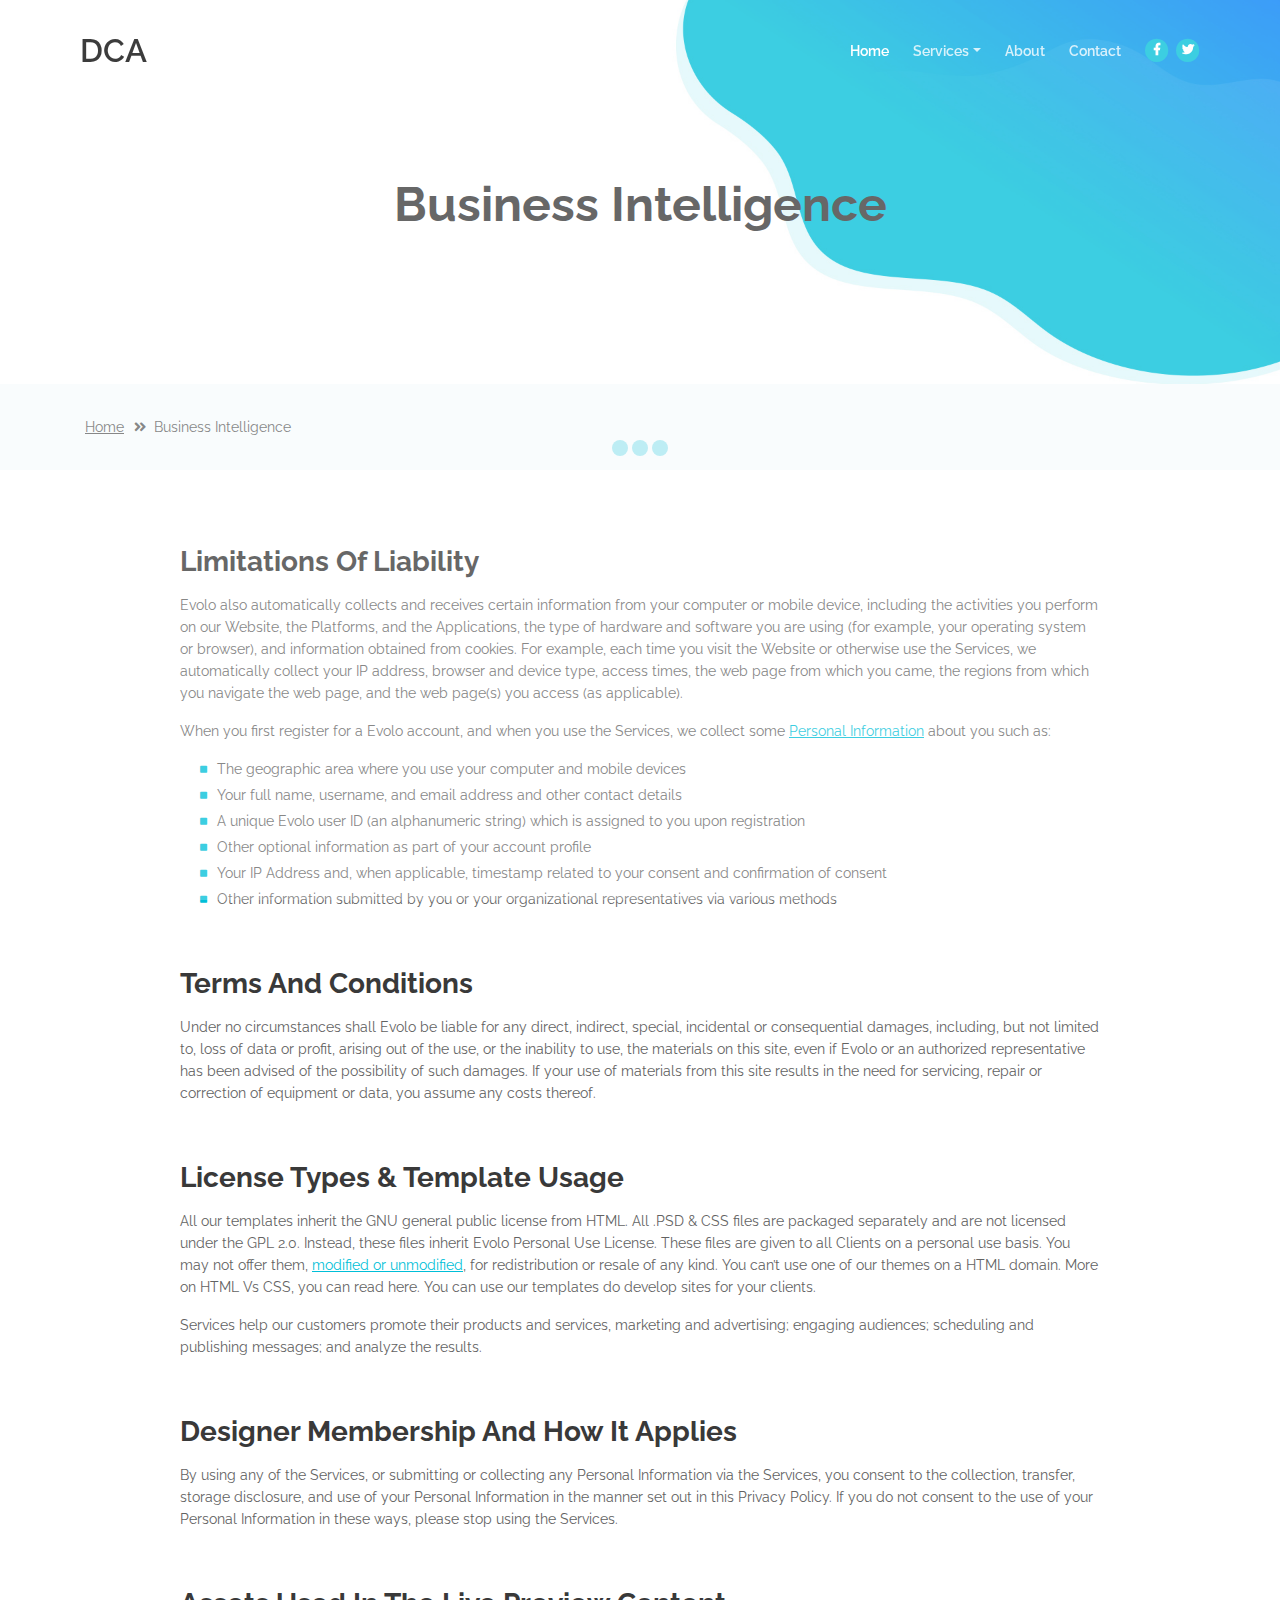
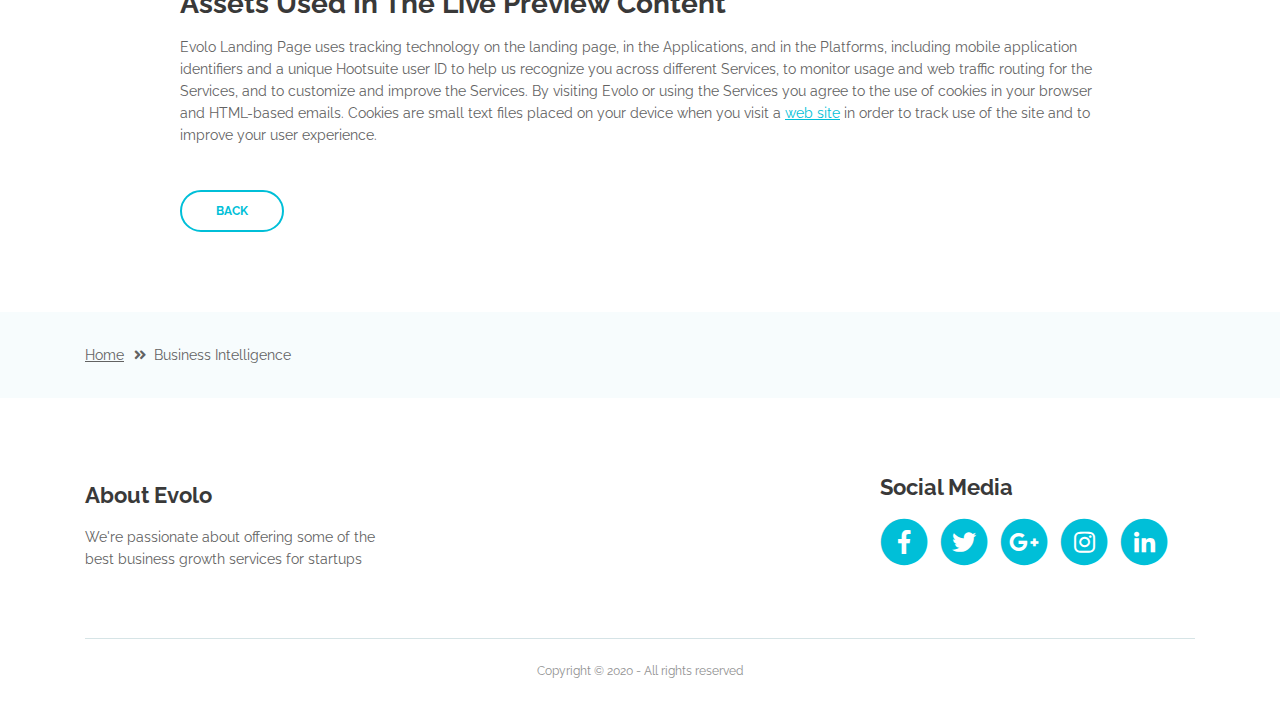
<file: business-intelligence.html>
<!DOCTYPE html>
<html lang="en">
  <head>
    <meta charset="utf-8" />
    <meta
      name="viewport"
      content="width=device-width, initial-scale=1, shrink-to-fit=no"
    />

    <!-- SEO Meta Tags -->
    <meta
      name="description"
      content="Lorem ipsum dolor sit amet consectetur adipisicing elit. Deleniti aperiam facilis dolores cum distinctio, fuga recusandae quisquam eveniet totam amet."
    />
    <meta name="author" content="Daniel Njue and Christian Timbe" />

    <!-- OG Meta Tags to improve the way the post looks when you share the page on LinkedIn, Facebook, Google+ -->
    <meta property="og:site_name" content="" />
    <!-- website name -->
    <meta property="og:site" content="" />
    <!-- website link -->
    <meta property="og:title" content="" />
    <!-- title shown in the actual shared post -->
    <meta property="og:description" content="" />
    <!-- description shown in the actual shared post -->
    <meta property="og:image" content="" />
    <!-- image link, make sure it's jpg -->
    <meta property="og:url" content="" />
    <!-- where do you want your post to link to -->
    <meta property="og:type" content="article" />

    <!-- Website Title -->
    <title>Business Intelligence</title>

    <!-- Styles -->
    <link
      href="https://fonts.googleapis.com/css?family=Raleway:400,400i,600,700,700i&amp;subset=latin-ext"
      rel="stylesheet"
    />
    <link href="css/bootstrap.css" rel="stylesheet" />
    <link href="css/fontawesome-all.css" rel="stylesheet" />
    <link href="css/swiper.css" rel="stylesheet" />
    <link href="css/magnific-popup.css" rel="stylesheet" />
    <link href="css/styles.css" rel="stylesheet" />

    <!-- Favicon  -->
    <link rel="icon" href="images/data analysis icon.png" />
  </head>
  <body data-spy="scroll" data-target=".fixed-top">
    <!-- Preloader -->
    <div class="spinner-wrapper">
      <div class="spinner">
        <div class="bounce1"></div>
        <div class="bounce2"></div>
        <div class="bounce3"></div>
      </div>
    </div>
    <!-- end of preloader -->

    <!-- Navbar -->
    <nav class="navbar navbar-expand-lg navbar-dark navbar-custom fixed-top">
      <!-- Text Logo - Use this if you don't have a graphic logo -->
      <a class="navbar-brand logo-text page-scroll" href="index.html">DCA</a>

      <!-- Mobile Menu Toggle Button -->
      <button
        class="navbar-toggler"
        type="button"
        data-toggle="collapse"
        data-target="#navbarsExampleDefault"
        aria-controls="navbarsExampleDefault"
        aria-expanded="false"
        aria-label="Toggle navigation"
      >
        <span class="navbar-toggler-awesome fas fa-bars"></span>
        <span class="navbar-toggler-awesome fas fa-times"></span>
      </button>
      <!-- end of mobile menu toggle button -->

      <div class="collapse navbar-collapse" id="navbarsExampleDefault">
        <ul class="navbar-nav ml-auto">
          <li class="nav-item">
            <a class="nav-link page-scroll" href="#header"
              >Home <span class="sr-only">(current)</span></a
            >
          </li>

          <!-- Dropdown Menu -->
          <li class="nav-item dropdown">
            <a
              class="nav-link dropdown-toggle page-scroll"
              id="navbarDropdown"
              role="button"
              aria-haspopup="true"
              aria-expanded="false"
              >Services</a
            >
            <div class="dropdown-menu" aria-labelledby="navbarDropdown">
              <a class="dropdown-item" href="business-intelligence.html"
                ><span class="item-text">Business Intelligence</span></a
              >
              <div class="dropdown-items-divide-hr"></div>
              <a class="dropdown-item" href="data-analysis.html"
                ><span class="item-text">Data Analysis</span></a
              >
              <div class="dropdown-items-divide-hr"></div>
              <a class="dropdown-item" href="consultancy.html"
                ><span class="item-text">Consultancy</span></a
              >
            </div>
          </li>
          <!-- end of dropdown menu -->

          <li class="nav-item">
            <a class="nav-link page-scroll">About</a>
          </li>

          <li class="nav-item">
            <a class="nav-link page-scroll" href="#contact">Contact</a>
          </li>
        </ul>
        <span class="nav-item social-icons">
          <span class="fa-stack">
            <a href="#your-link">
              <i class="fas fa-circle fa-stack-2x facebook"></i>
              <i class="fab fa-facebook-f fa-stack-1x"></i>
            </a>
          </span>
          <span class="fa-stack">
            <a href="#your-link">
              <i class="fas fa-circle fa-stack-2x twitter"></i>
              <i class="fab fa-twitter fa-stack-1x"></i>
            </a>
          </span>
        </span>
      </div>
    </nav>
    <!-- end of navbar -->
    <!-- end of navbar -->

    <!-- Header -->
    <header id="header" class="ex-header">
      <div class="container">
        <div class="row">
          <div class="col-lg-12">
            <h1>Business Intelligence</h1>
          </div>
          <!-- end of col -->
        </div>
        <!-- end of row -->
      </div>
      <!-- end of container -->
    </header>
    <!-- end of ex-header -->
    <!-- end of header -->

    <!-- Breadcrumbs -->
    <div class="ex-basic-1">
      <div class="container">
        <div class="row">
          <div class="col-lg-12">
            <div class="breadcrumbs">
              <a href="index.html">Home</a
              ><i class="fa fa-angle-double-right"></i
              ><span>Business Intelligence</span>
            </div>
            <!-- end of breadcrumbs -->
          </div>
          <!-- end of col -->
        </div>
        <!-- end of row -->
      </div>
      <!-- end of container -->
    </div>
    <!-- end of ex-basic-1 -->
    <!-- end of breadcrumbs -->

    <!-- Terms Content -->
    <div class="ex-basic-2">
      <div class="container">
        <div class="row">
          <div class="col-lg-10 offset-lg-1">
            <div class="text-container">
              <h3>Limitations Of Liability</h3>
              <p>
                Evolo also automatically collects and receives certain
                information from your computer or mobile device, including the
                activities you perform on our Website, the Platforms, and the
                Applications, the type of hardware and software you are using
                (for example, your operating system or browser), and information
                obtained from cookies. For example, each time you visit the
                Website or otherwise use the Services, we automatically collect
                your IP address, browser and device type, access times, the web
                page from which you came, the regions from which you navigate
                the web page, and the web page(s) you access (as applicable).
              </p>
              <p>
                When you first register for a Evolo account, and when you use
                the Services, we collect some
                <a class="turquoise" href="#your-link">Personal Information</a>
                about you such as:
              </p>
              <ul class="list-unstyled li-space-lg indent">
                <li class="media">
                  <i class="fas fa-square"></i>
                  <div class="media-body">
                    The geographic area where you use your computer and mobile
                    devices
                  </div>
                </li>
                <li class="media">
                  <i class="fas fa-square"></i>
                  <div class="media-body">
                    Your full name, username, and email address and other
                    contact details
                  </div>
                </li>
                <li class="media">
                  <i class="fas fa-square"></i>
                  <div class="media-body">
                    A unique Evolo user ID (an alphanumeric string) which is
                    assigned to you upon registration
                  </div>
                </li>
                <li class="media">
                  <i class="fas fa-square"></i>
                  <div class="media-body">
                    Other optional information as part of your account profile
                  </div>
                </li>
                <li class="media">
                  <i class="fas fa-square"></i>
                  <div class="media-body">
                    Your IP Address and, when applicable, timestamp related to
                    your consent and confirmation of consent
                  </div>
                </li>
                <li class="media">
                  <i class="fas fa-square"></i>
                  <div class="media-body">
                    Other information submitted by you or your organizational
                    representatives via various methods
                  </div>
                </li>
              </ul>
            </div>
            <!-- end of text-container -->

            <div class="text-container">
              <h3>Terms And Conditions</h3>
              <p>
                Under no circumstances shall Evolo be liable for any direct,
                indirect, special, incidental or consequential damages,
                including, but not limited to, loss of data or profit, arising
                out of the use, or the inability to use, the materials on this
                site, even if Evolo or an authorized representative has been
                advised of the possibility of such damages. If your use of
                materials from this site results in the need for servicing,
                repair or correction of equipment or data, you assume any costs
                thereof.
              </p>
            </div>
            <!-- end of text-container -->

            <div class="text-container">
              <h3>License Types & Template Usage</h3>
              <p>
                All our templates inherit the GNU general public license from
                HTML. All .PSD & CSS files are packaged separately and are not
                licensed under the GPL 2.0. Instead, these files inherit Evolo
                Personal Use License. These files are given to all Clients on a
                personal use basis. You may not offer them,
                <a class="turquoise" href="#your-link">modified or unmodified</a
                >, for redistribution or resale of any kind. You can’t use one
                of our themes on a HTML domain. More on HTML Vs CSS, you can
                read here. You can use our templates do develop sites for your
                clients.
              </p>
              <p>
                Services help our customers promote their products and services,
                marketing and advertising; engaging audiences; scheduling and
                publishing messages; and analyze the results.
              </p>
            </div>
            <!-- end of text-container -->

            <div class="text-container">
              <h3>Designer Membership And How It Applies</h3>
              <p>
                By using any of the Services, or submitting or collecting any
                Personal Information via the Services, you consent to the
                collection, transfer, storage disclosure, and use of your
                Personal Information in the manner set out in this Privacy
                Policy. If you do not consent to the use of your Personal
                Information in these ways, please stop using the Services.
              </p>
            </div>
            <!-- end of text-container -->

            <div class="text-container last">
              <h3>Assets Used In The Live Preview Content</h3>
              <p>
                Evolo Landing Page uses tracking technology on the landing page,
                in the Applications, and in the Platforms, including mobile
                application identifiers and a unique Hootsuite user ID to help
                us recognize you across different Services, to monitor usage and
                web traffic routing for the Services, and to customize and
                improve the Services. By visiting Evolo or using the Services
                you agree to the use of cookies in your browser and HTML-based
                emails. Cookies are small text files placed on your device when
                you visit a
                <a class="turquoise" href="#your-link">web site</a> in order to
                track use of the site and to improve your user experience.
              </p>
              <a class="btn-outline-reg" href="index.html">BACK</a>
            </div>
            <!-- end of text-container -->
          </div>
        </div>
        <!-- end of row -->
      </div>
      <!-- end of container -->
    </div>
    <!-- end of ex-basic -->
    <!-- end of terms content -->

    <!-- Breadcrumbs -->
    <div class="ex-basic-1">
      <div class="container">
        <div class="row">
          <div class="col-lg-12">
            <div class="breadcrumbs">
              <a href="index.html">Home</a
              ><i class="fa fa-angle-double-right"></i
              ><span>Business Intelligence</span>
            </div>
            <!-- end of breadcrumbs -->
          </div>
          <!-- end of col -->
        </div>
        <!-- end of row -->
      </div>
      <!-- end of container -->
    </div>
    <!-- end of ex-basic-1 -->
    <!-- end of breadcrumbs -->

    <!-- Footer -->
    <div class="footer">
      <div class="container">
        <div class="row">
          <div class="col-md-4">
            <div class="footer-col">
              <h4>About Evolo</h4>
              <p>
                We're passionate about offering some of the best business growth
                services for startups
              </p>
            </div>
          </div>
          <!-- end of col -->

          <!-- end of col -->
          <div class="col-md-4">
            <div class="footer-col last">
              <h4>Social Media</h4>
              <span class="fa-stack">
                <a href="#your-link">
                  <i class="fas fa-circle fa-stack-2x"></i>
                  <i class="fab fa-facebook-f fa-stack-1x"></i>
                </a>
              </span>
              <span class="fa-stack">
                <a href="#your-link">
                  <i class="fas fa-circle fa-stack-2x"></i>
                  <i class="fab fa-twitter fa-stack-1x"></i>
                </a>
              </span>
              <span class="fa-stack">
                <a href="#your-link">
                  <i class="fas fa-circle fa-stack-2x"></i>
                  <i class="fab fa-google-plus-g fa-stack-1x"></i>
                </a>
              </span>
              <span class="fa-stack">
                <a href="#your-link">
                  <i class="fas fa-circle fa-stack-2x"></i>
                  <i class="fab fa-instagram fa-stack-1x"></i>
                </a>
              </span>
              <span class="fa-stack">
                <a href="#your-link">
                  <i class="fas fa-circle fa-stack-2x"></i>
                  <i class="fab fa-linkedin-in fa-stack-1x"></i>
                </a>
              </span>
            </div>
          </div>
          <!-- end of col -->
        </div>
        <!-- end of row -->
      </div>
      <!-- end of container -->
    </div>
    <!-- end of footer -->
    <!-- end of footer -->

    <!-- Copyright -->
    <div class="copyright">
      <div class="container">
        <div class="row">
          <div class="col-lg-12">
            <p class="p-small">Copyright © 2020 - All rights reserved</p>
          </div>
          <!-- end of col -->
        </div>
        <!-- enf of row -->
      </div>
      <!-- end of container -->
    </div>
    <!-- end of copyright -->
    <!-- end of copyright -->

    <!-- Scripts -->
    <script src="js/jquery.min.js"></script>
    <!-- jQuery for Bootstrap's JavaScript plugins -->
    <script src="js/popper.min.js"></script>
    <!-- Popper tooltip library for Bootstrap -->
    <script src="js/bootstrap.min.js"></script>
    <!-- Bootstrap framework -->
    <script src="js/jquery.easing.min.js"></script>
    <!-- jQuery Easing for smooth scrolling between anchors -->
    <script src="js/swiper.min.js"></script>
    <!-- Swiper for image and text sliders -->
    <script src="js/jquery.magnific-popup.js"></script>
    <!-- Magnific Popup for lightboxes -->
    <script src="js/validator.min.js"></script>
    <!-- Validator.js - Bootstrap plugin that validates forms -->
    <script src="js/scripts.js"></script>
    <!-- Custom scripts -->
  </body>
</html>
</file>
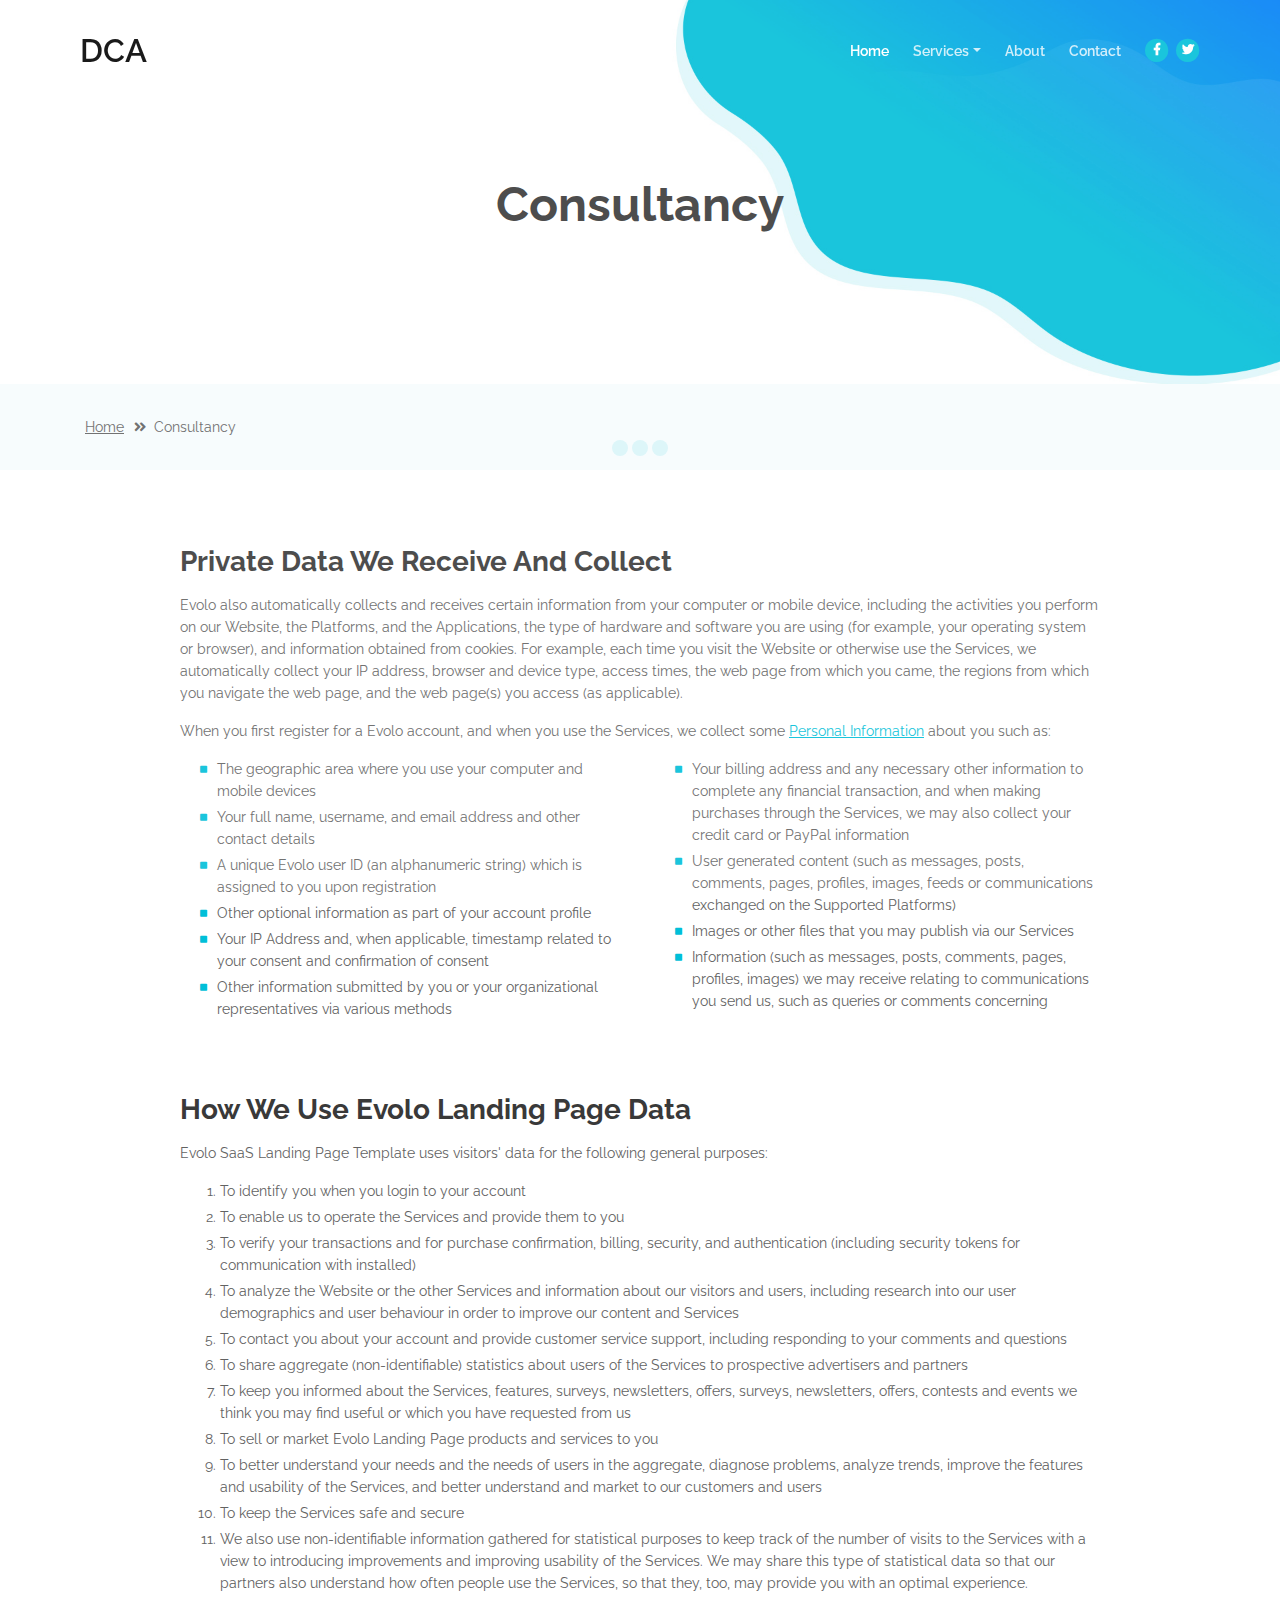
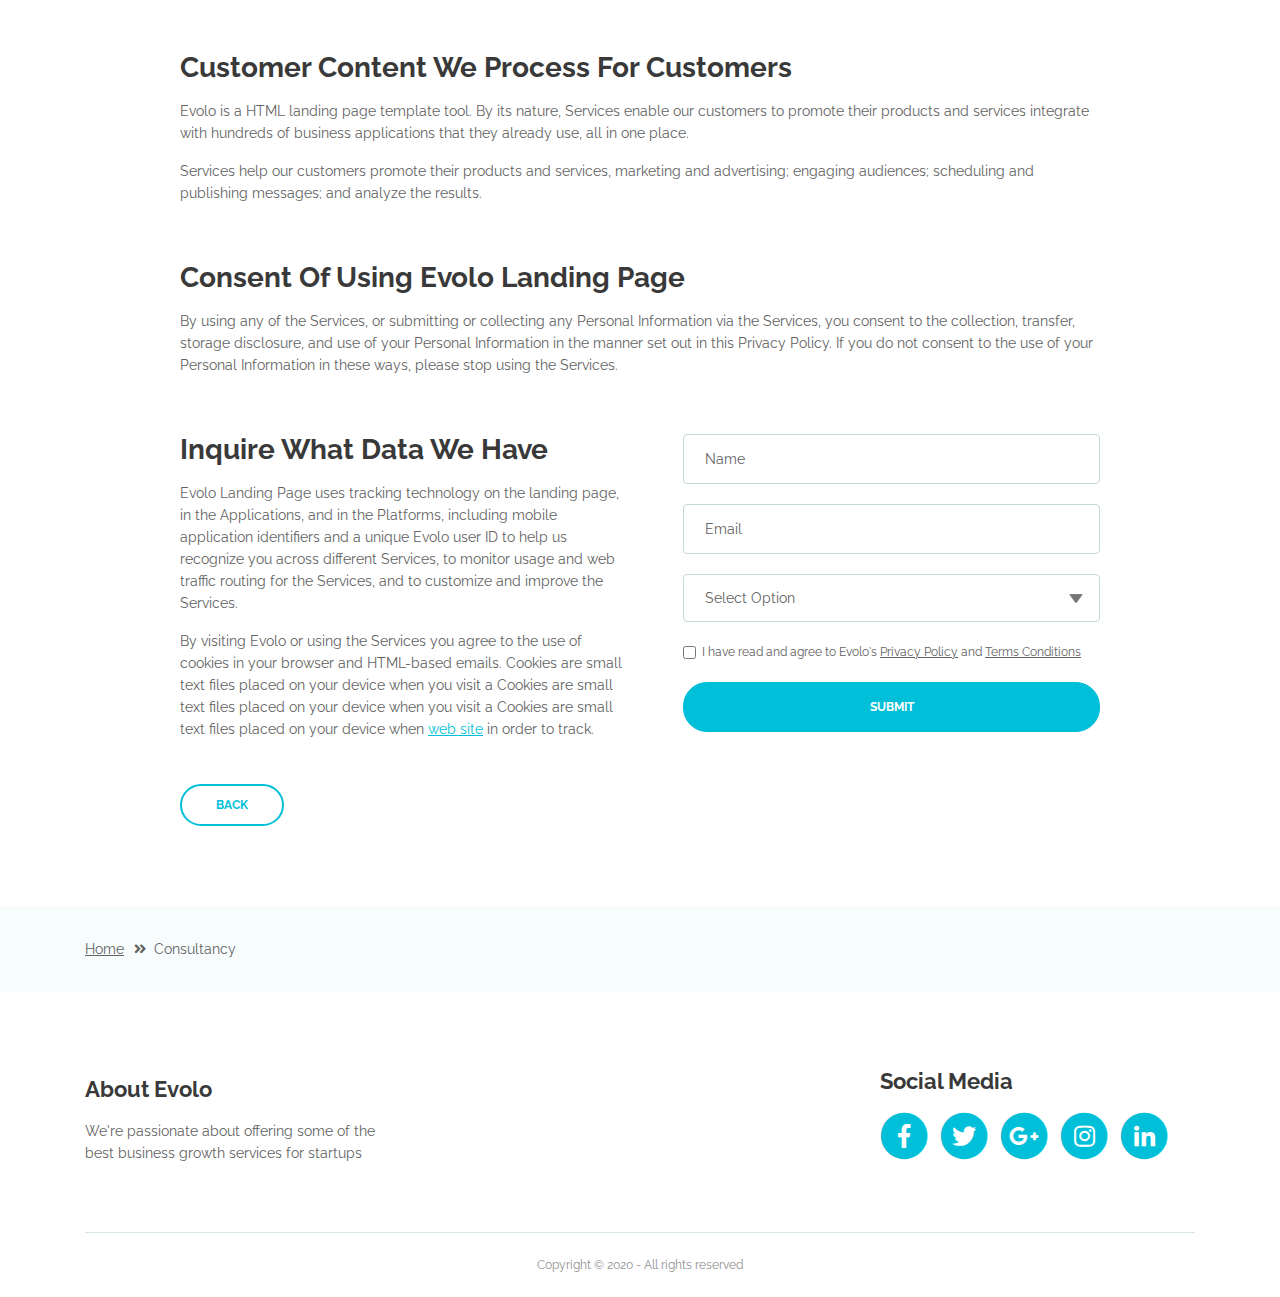
<file: consultancy.html>
<!DOCTYPE html>
<html lang="en">
  <head>
    <meta charset="utf-8" />
    <meta
      name="viewport"
      content="width=device-width, initial-scale=1, shrink-to-fit=no"
    />

    <!-- SEO Meta Tags -->

    <meta
      name="description"
      content="Lorem ipsum dolor sit amet, consectetur adipisicing elit. Ratione earum modi nemo quaerat optio debitis eum illo cupiditate dignissimos pariatur."
    />
    <meta name="author" content="Daniel Njue and Christian Timbe" />

    <!-- OG Meta Tags to improve the way the post looks when you share the page on LinkedIn, Facebook, Google+ -->
    <meta property="og:site_name" content="" />
    <!-- website name -->
    <meta property="og:site" content="" />
    <!-- website link -->
    <meta property="og:title" content="" />
    <!-- title shown in the actual shared post -->
    <meta property="og:description" content="" />
    <!-- description shown in the actual shared post -->
    <meta property="og:image" content="" />
    <!-- image link, make sure it's jpg -->
    <meta property="og:url" content="" />
    <!-- where do you want your post to link to -->
    <meta property="og:type" content="article" />

    <!-- Website Title -->
    <title>Consultancy</title>

    <!-- Styles -->
    <link
      href="https://fonts.googleapis.com/css?family=Raleway:400,400i,600,700,700i&amp;subset=latin-ext"
      rel="stylesheet"
    />
    <link href="css/bootstrap.css" rel="stylesheet" />
    <link href="css/fontawesome-all.css" rel="stylesheet" />
    <link href="css/swiper.css" rel="stylesheet" />
    <link href="css/magnific-popup.css" rel="stylesheet" />
    <link href="css/styles.css" rel="stylesheet" />

    <!-- Favicon  -->
    <link rel="icon" href="images/data analysis icon.png" />
  </head>
  <body data-spy="scroll" data-target=".fixed-top">
    <!-- Preloader -->
    <div class="spinner-wrapper">
      <div class="spinner">
        <div class="bounce1"></div>
        <div class="bounce2"></div>
        <div class="bounce3"></div>
      </div>
    </div>
    <!-- end of preloader -->

    <!-- Navbar -->
    <nav class="navbar navbar-expand-lg navbar-dark navbar-custom fixed-top">
      <!-- Text Logo - Use this if you don't have a graphic logo -->
      <a class="navbar-brand logo-text page-scroll" href="index.html">DCA</a>

      <!-- Mobile Menu Toggle Button -->
      <button
        class="navbar-toggler"
        type="button"
        data-toggle="collapse"
        data-target="#navbarsExampleDefault"
        aria-controls="navbarsExampleDefault"
        aria-expanded="false"
        aria-label="Toggle navigation"
      >
        <span class="navbar-toggler-awesome fas fa-bars"></span>
        <span class="navbar-toggler-awesome fas fa-times"></span>
      </button>
      <!-- end of mobile menu toggle button -->

      <div class="collapse navbar-collapse" id="navbarsExampleDefault">
        <ul class="navbar-nav ml-auto">
          <li class="nav-item">
            <a class="nav-link page-scroll" href="#header"
              >Home <span class="sr-only">(current)</span></a
            >
          </li>

          <!-- Dropdown Menu -->
          <li class="nav-item dropdown">
            <a
              class="nav-link dropdown-toggle page-scroll"
              id="navbarDropdown"
              role="button"
              aria-haspopup="true"
              aria-expanded="false"
              >Services</a
            >
            <div class="dropdown-menu" aria-labelledby="navbarDropdown">
              <a class="dropdown-item" href="business-intelligence.html"
                ><span class="item-text">Business Intelligence</span></a
              >
              <div class="dropdown-items-divide-hr"></div>
              <a class="dropdown-item" href="data-analysis.html"
                ><span class="item-text">Data Analysis</span></a
              >
              <div class="dropdown-items-divide-hr"></div>
              <a class="dropdown-item" href="consultancy.html"
                ><span class="item-text">Consultancy</span></a
              >
            </div>
          </li>
          <!-- end of dropdown menu -->

          <li class="nav-item">
            <a class="nav-link page-scroll">About</a>
          </li>

          <li class="nav-item">
            <a class="nav-link page-scroll" href="#contact">Contact</a>
          </li>
        </ul>
        <span class="nav-item social-icons">
          <span class="fa-stack">
            <a href="#your-link">
              <i class="fas fa-circle fa-stack-2x facebook"></i>
              <i class="fab fa-facebook-f fa-stack-1x"></i>
            </a>
          </span>
          <span class="fa-stack">
            <a href="#your-link">
              <i class="fas fa-circle fa-stack-2x twitter"></i>
              <i class="fab fa-twitter fa-stack-1x"></i>
            </a>
          </span>
        </span>
      </div>
    </nav>
    <!-- end of navbar -->
    <!-- end of navbar -->

    <!-- Header -->
    <header id="header" class="ex-header">
      <div class="container">
        <div class="row">
          <div class="col-md-12">
            <h1>Consultancy</h1>
          </div>
          <!-- end of col -->
        </div>
        <!-- end of row -->
      </div>
      <!-- end of container -->
    </header>
    <!-- end of ex-header -->
    <!-- end of header -->

    <!-- Breadcrumbs -->
    <div class="ex-basic-1">
      <div class="container">
        <div class="row">
          <div class="col-lg-12">
            <div class="breadcrumbs">
              <a href="index.html">Home</a
              ><i class="fa fa-angle-double-right"></i><span>Consultancy</span>
            </div>
            <!-- end of breadcrumbs -->
          </div>
          <!-- end of col -->
        </div>
        <!-- end of row -->
      </div>
      <!-- end of container -->
    </div>
    <!-- end of ex-basic-1 -->
    <!-- end of breadcrumbs -->

    <!-- Privacy Content -->
    <div class="ex-basic-2">
      <div class="container">
        <div class="row">
          <div class="col-lg-10 offset-lg-1">
            <div class="text-container">
              <h3>Private Data We Receive And Collect</h3>
              <p>
                Evolo also automatically collects and receives certain
                information from your computer or mobile device, including the
                activities you perform on our Website, the Platforms, and the
                Applications, the type of hardware and software you are using
                (for example, your operating system or browser), and information
                obtained from cookies. For example, each time you visit the
                Website or otherwise use the Services, we automatically collect
                your IP address, browser and device type, access times, the web
                page from which you came, the regions from which you navigate
                the web page, and the web page(s) you access (as applicable).
              </p>
              <p>
                When you first register for a Evolo account, and when you use
                the Services, we collect some
                <a class="turquoise" href="#your-link">Personal Information</a>
                about you such as:
              </p>
              <div class="row">
                <div class="col-md-6">
                  <ul class="list-unstyled li-space-lg indent">
                    <li class="media">
                      <i class="fas fa-square"></i>
                      <div class="media-body">
                        The geographic area where you use your computer and
                        mobile devices
                      </div>
                    </li>
                    <li class="media">
                      <i class="fas fa-square"></i>
                      <div class="media-body">
                        Your full name, username, and email address and other
                        contact details
                      </div>
                    </li>
                    <li class="media">
                      <i class="fas fa-square"></i>
                      <div class="media-body">
                        A unique Evolo user ID (an alphanumeric string) which is
                        assigned to you upon registration
                      </div>
                    </li>
                    <li class="media">
                      <i class="fas fa-square"></i>
                      <div class="media-body">
                        Other optional information as part of your account
                        profile
                      </div>
                    </li>
                    <li class="media">
                      <i class="fas fa-square"></i>
                      <div class="media-body">
                        Your IP Address and, when applicable, timestamp related
                        to your consent and confirmation of consent
                      </div>
                    </li>
                    <li class="media">
                      <i class="fas fa-square"></i>
                      <div class="media-body">
                        Other information submitted by you or your
                        organizational representatives via various methods
                      </div>
                    </li>
                  </ul>
                </div>
                <!-- end of col -->

                <div class="col-md-6">
                  <ul class="list-unstyled li-space-lg indent">
                    <li class="media">
                      <i class="fas fa-square"></i>
                      <div class="media-body">
                        Your billing address and any necessary other information
                        to complete any financial transaction, and when making
                        purchases through the Services, we may also collect your
                        credit card or PayPal information
                      </div>
                    </li>
                    <li class="media">
                      <i class="fas fa-square"></i>
                      <div class="media-body">
                        User generated content (such as messages, posts,
                        comments, pages, profiles, images, feeds or
                        communications exchanged on the Supported Platforms)
                      </div>
                    </li>
                    <li class="media">
                      <i class="fas fa-square"></i>
                      <div class="media-body">
                        Images or other files that you may publish via our
                        Services
                      </div>
                    </li>
                    <li class="media">
                      <i class="fas fa-square"></i>
                      <div class="media-body">
                        Information (such as messages, posts, comments, pages,
                        profiles, images) we may receive relating to
                        communications you send us, such as queries or comments
                        concerning
                      </div>
                    </li>
                  </ul>
                </div>
                <!-- end of col -->
              </div>
              <!-- end of row -->
            </div>
            <!-- end of text-container-->

            <div class="text-container">
              <h3>How We Use Evolo Landing Page Data</h3>
              <p>
                Evolo SaaS Landing Page Template uses visitors' data for the
                following general purposes:
              </p>
              <ol class="li-space-lg">
                <li>To identify you when you login to your account</li>
                <li>
                  To enable us to operate the Services and provide them to you
                </li>
                <li>
                  To verify your transactions and for purchase confirmation,
                  billing, security, and authentication (including security
                  tokens for communication with installed)
                </li>
                <li>
                  To analyze the Website or the other Services and information
                  about our visitors and users, including research into our user
                  demographics and user behaviour in order to improve our
                  content and Services
                </li>
                <li>
                  To contact you about your account and provide customer service
                  support, including responding to your comments and questions
                </li>
                <li>
                  To share aggregate (non-identifiable) statistics about users
                  of the Services to prospective advertisers and partners
                </li>
                <li>
                  To keep you informed about the Services, features, surveys,
                  newsletters, offers, surveys, newsletters, offers, contests
                  and events we think you may find useful or which you have
                  requested from us
                </li>
                <li>
                  To sell or market Evolo Landing Page products and services to
                  you
                </li>
                <li>
                  To better understand your needs and the needs of users in the
                  aggregate, diagnose problems, analyze trends, improve the
                  features and usability of the Services, and better understand
                  and market to our customers and users
                </li>
                <li>To keep the Services safe and secure</li>
                <li>
                  We also use non-identifiable information gathered for
                  statistical purposes to keep track of the number of visits to
                  the Services with a view to introducing improvements and
                  improving usability of the Services. We may share this type of
                  statistical data so that our partners also understand how
                  often people use the Services, so that they, too, may provide
                  you with an optimal experience.
                </li>
              </ol>
            </div>
            <!-- end of text-container -->

            <div class="text-container">
              <h3>Customer Content We Process For Customers</h3>
              <p>
                Evolo is a HTML landing page template tool. By its nature,
                Services enable our customers to promote their products and
                services integrate with hundreds of business applications that
                they already use, all in one place.
              </p>
              <p>
                Services help our customers promote their products and services,
                marketing and advertising; engaging audiences; scheduling and
                publishing messages; and analyze the results.
              </p>
            </div>
            <!-- end of text container -->

            <div class="text-container">
              <h3>Consent Of Using Evolo Landing Page</h3>
              <p class="mb-5">
                By using any of the Services, or submitting or collecting any
                Personal Information via the Services, you consent to the
                collection, transfer, storage disclosure, and use of your
                Personal Information in the manner set out in this Privacy
                Policy. If you do not consent to the use of your Personal
                Information in these ways, please stop using the Services.
              </p>
            </div>
            <!-- end of text-container -->

            <div class="row">
              <div class="col-md-6">
                <div class="text-container last">
                  <h3>Inquire What Data We Have</h3>
                  <p>
                    Evolo Landing Page uses tracking technology on the landing
                    page, in the Applications, and in the Platforms, including
                    mobile application identifiers and a unique Evolo user ID to
                    help us recognize you across different Services, to monitor
                    usage and web traffic routing for the Services, and to
                    customize and improve the Services.
                  </p>
                  <p>
                    By visiting Evolo or using the Services you agree to the use
                    of cookies in your browser and HTML-based emails. Cookies
                    are small text files placed on your device when you visit a
                    Cookies are small text files placed on your device when you
                    visit a Cookies are small text files placed on your device
                    when <a class="turquoise" href="#your-link">web site</a> in
                    order to track.
                  </p>
                </div>
                <!-- end of text container -->
              </div>
              <!-- end of col-->
              <div class="col-md-6">
                <!-- Privacy Form -->
                <div class="form-container">
                  <form
                    id="privacyForm"
                    data-toggle="validator"
                    data-focus="false"
                  >
                    <div class="form-group">
                      <input
                        type="text"
                        class="form-control-input"
                        id="pname"
                        required
                      />
                      <label class="label-control" for="pname">Name</label>
                      <div class="help-block with-errors"></div>
                    </div>
                    <div class="form-group">
                      <input
                        type="email"
                        class="form-control-input"
                        id="pemail"
                        required
                      />
                      <label class="label-control" for="pemail">Email</label>
                      <div class="help-block with-errors"></div>
                    </div>
                    <div class="form-group">
                      <select class="form-control-select" id="pselect" required>
                        <option
                          class="select-option"
                          value=""
                          disabled
                          selected
                        >
                          Select Option
                        </option>
                        <option class="select-option" value="Delete data">
                          Delete my data
                        </option>
                        <option class="select-option" value="Show me data">
                          Show me my data
                        </option>
                      </select>
                      <div class="help-block with-errors"></div>
                    </div>
                    <div class="form-group checkbox">
                      <input
                        type="checkbox"
                        id="pterms"
                        value="Agreed-to-Terms"
                        required
                      />I have read and agree to Evolo's
                      <a href="privacy-policy.html">Privacy Policy</a> and
                      <a href="terms-conditions.html">Terms Conditions</a>
                      <div class="help-block with-errors"></div>
                    </div>
                    <div class="form-group">
                      <button type="submit" class="form-control-submit-button">
                        SUBMIT
                      </button>
                    </div>
                    <div class="form-message">
                      <div id="pmsgSubmit" class="h3 text-center hidden"></div>
                    </div>
                  </form>
                </div>
                <!-- end of form container -->
                <!-- end of privacy form -->
              </div>
              <!-- end of col-->
            </div>
            <!-- end of row -->
            <a class="btn-outline-reg back" href="index.html">BACK</a>
          </div>
          <!-- end of col-->
        </div>
        <!-- end of row -->
      </div>
      <!-- end of container -->
    </div>
    <!-- end of ex-basic-2 -->
    <!-- end of privacy content -->

    <!-- Breadcrumbs -->
    <div class="ex-basic-1">
      <div class="container">
        <div class="row">
          <div class="col-lg-12">
            <div class="breadcrumbs">
              <a href="index.html">Home</a
              ><i class="fa fa-angle-double-right"></i><span>Consultancy</span>
            </div>
            <!-- end of breadcrumbs -->
          </div>
          <!-- end of col -->
        </div>
        <!-- end of row -->
      </div>
      <!-- end of container -->
    </div>
    <!-- end of ex-basic-1 -->
    <!-- end of breadcrumbs -->

    <!-- Footer -->
    <div class="footer">
      <div class="container">
        <div class="row">
          <div class="col-md-4">
            <div class="footer-col">
              <h4>About Evolo</h4>
              <p>
                We're passionate about offering some of the best business growth
                services for startups
              </p>
            </div>
          </div>
          <!-- end of col -->

          <!-- end of col -->
          <div class="col-md-4">
            <div class="footer-col last">
              <h4>Social Media</h4>
              <span class="fa-stack">
                <a href="#your-link">
                  <i class="fas fa-circle fa-stack-2x"></i>
                  <i class="fab fa-facebook-f fa-stack-1x"></i>
                </a>
              </span>
              <span class="fa-stack">
                <a href="#your-link">
                  <i class="fas fa-circle fa-stack-2x"></i>
                  <i class="fab fa-twitter fa-stack-1x"></i>
                </a>
              </span>
              <span class="fa-stack">
                <a href="#your-link">
                  <i class="fas fa-circle fa-stack-2x"></i>
                  <i class="fab fa-google-plus-g fa-stack-1x"></i>
                </a>
              </span>
              <span class="fa-stack">
                <a href="#your-link">
                  <i class="fas fa-circle fa-stack-2x"></i>
                  <i class="fab fa-instagram fa-stack-1x"></i>
                </a>
              </span>
              <span class="fa-stack">
                <a href="#your-link">
                  <i class="fas fa-circle fa-stack-2x"></i>
                  <i class="fab fa-linkedin-in fa-stack-1x"></i>
                </a>
              </span>
            </div>
          </div>
          <!-- end of col -->
        </div>
        <!-- end of row -->
      </div>
      <!-- end of container -->
    </div>
    <!-- end of footer -->
    <!-- end of footer -->

    <!-- Copyright -->
    <div class="copyright">
      <div class="container">
        <div class="row">
          <div class="col-lg-12">
            <p class="p-small">Copyright © 2020 - All rights reserved</p>
          </div>
          <!-- end of col -->
        </div>
        <!-- enf of row -->
      </div>
      <!-- end of container -->
    </div>
    <!-- end of copyright -->
    <!-- end of copyright -->

    <!-- Scripts -->
    <script src="js/jquery.min.js"></script>
    <!-- jQuery for Bootstrap's JavaScript plugins -->
    <script src="js/popper.min.js"></script>
    <!-- Popper tooltip library for Bootstrap -->
    <script src="js/bootstrap.min.js"></script>
    <!-- Bootstrap framework -->
    <script src="js/jquery.easing.min.js"></script>
    <!-- jQuery Easing for smooth scrolling between anchors -->
    <script src="js/swiper.min.js"></script>
    <!-- Swiper for image and text sliders -->
    <script src="js/jquery.magnific-popup.js"></script>
    <!-- Magnific Popup for lightboxes -->
    <script src="js/validator.min.js"></script>
    <!-- Validator.js - Bootstrap plugin that validates forms -->
    <script src="js/scripts.js"></script>
    <!-- Custom scripts -->
  </body>
</html>
</file>
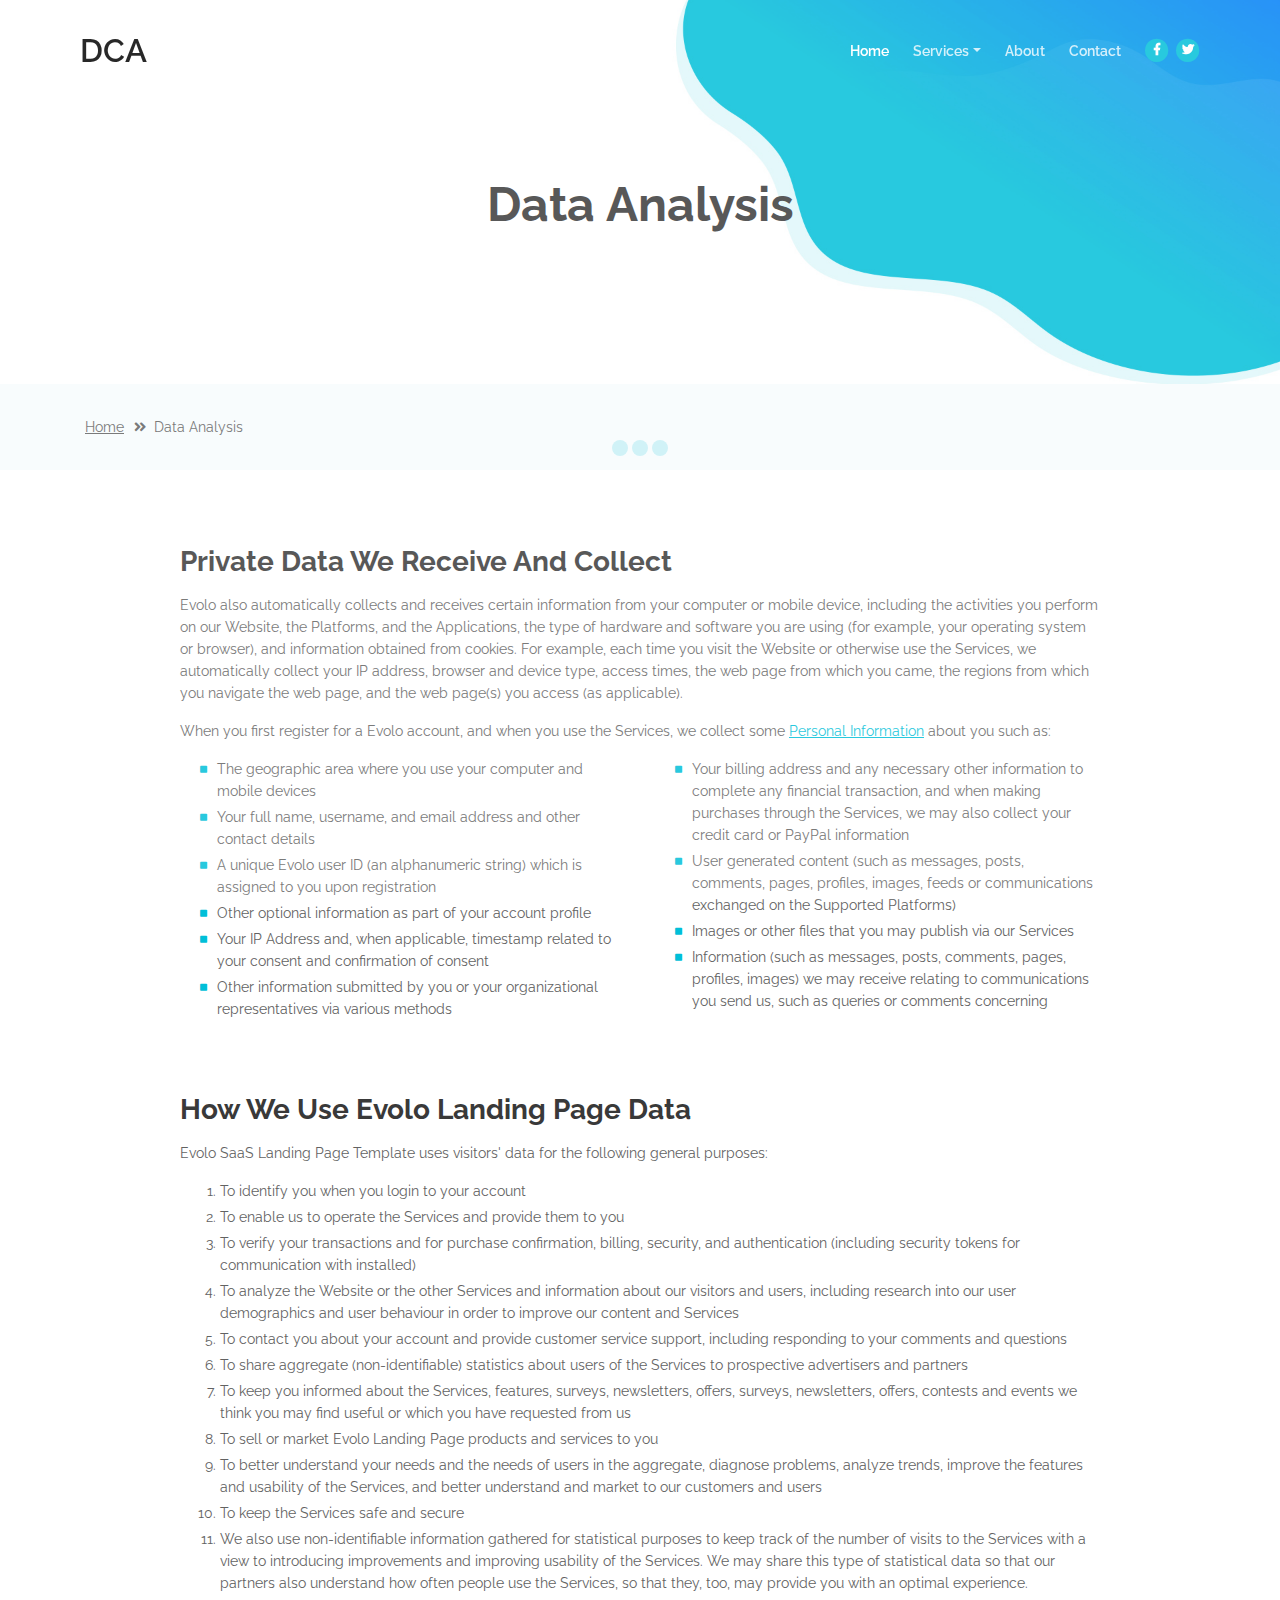
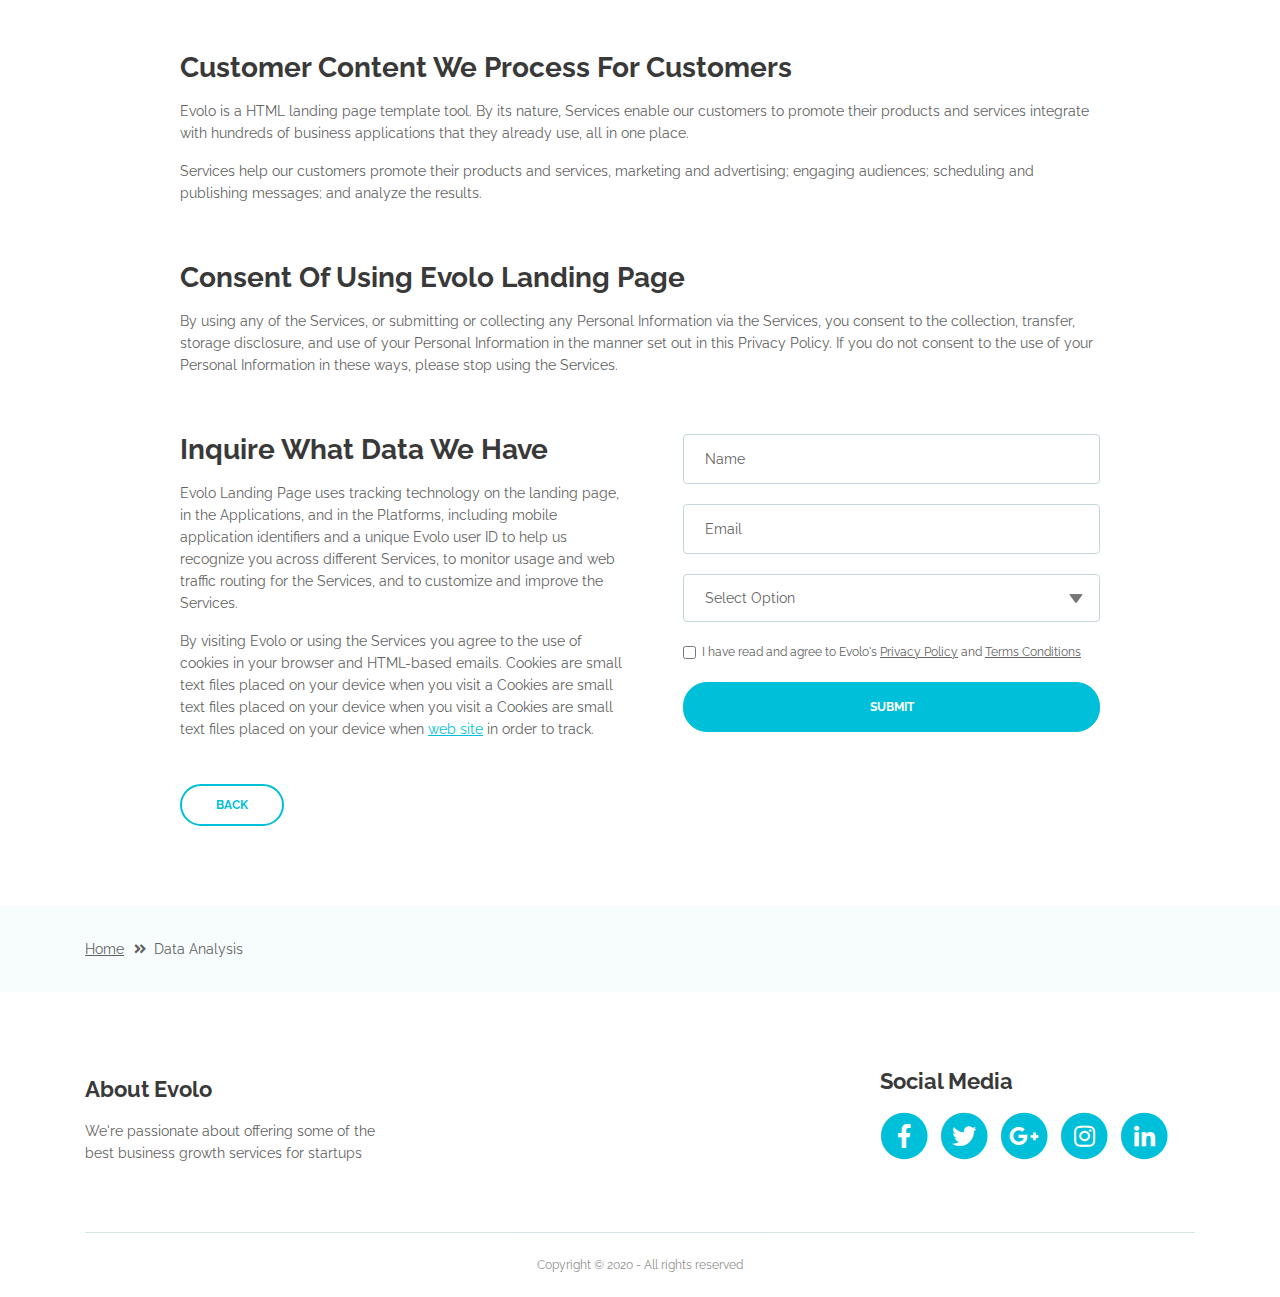
<file: data-analysis.html>
<!DOCTYPE html>
<html lang="en">
  <head>
    <meta charset="utf-8" />
    <meta
      name="viewport"
      content="width=device-width, initial-scale=1, shrink-to-fit=no"
    />

    <!-- SEO Meta Tags -->

    <meta
      name="description"
      content="Lorem ipsum dolor sit amet, consectetur adipisicing elit. Ratione earum modi nemo quaerat optio debitis eum illo cupiditate dignissimos pariatur."
    />
    <meta name="author" content="Daniel Njue and Christian Timbe" />

    <!-- OG Meta Tags to improve the way the post looks when you share the page on LinkedIn, Facebook, Google+ -->
    <meta property="og:site_name" content="" />
    <!-- website name -->
    <meta property="og:site" content="" />
    <!-- website link -->
    <meta property="og:title" content="" />
    <!-- title shown in the actual shared post -->
    <meta property="og:description" content="" />
    <!-- description shown in the actual shared post -->
    <meta property="og:image" content="" />
    <!-- image link, make sure it's jpg -->
    <meta property="og:url" content="" />
    <!-- where do you want your post to link to -->
    <meta property="og:type" content="article" />

    <!-- Website Title -->
    <title>Data Analysis</title>

    <!-- Styles -->
    <link
      href="https://fonts.googleapis.com/css?family=Raleway:400,400i,600,700,700i&amp;subset=latin-ext"
      rel="stylesheet"
    />
    <link href="css/bootstrap.css" rel="stylesheet" />
    <link href="css/fontawesome-all.css" rel="stylesheet" />
    <link href="css/swiper.css" rel="stylesheet" />
    <link href="css/magnific-popup.css" rel="stylesheet" />
    <link href="css/styles.css" rel="stylesheet" />

    <!-- Favicon  -->
    <link rel="icon" href="images/data analysis icon.png" />
  </head>
  <body data-spy="scroll" data-target=".fixed-top">
    <!-- Preloader -->
    <div class="spinner-wrapper">
      <div class="spinner">
        <div class="bounce1"></div>
        <div class="bounce2"></div>
        <div class="bounce3"></div>
      </div>
    </div>
    <!-- end of preloader -->

    <!-- Navbar -->
    <nav class="navbar navbar-expand-lg navbar-dark navbar-custom fixed-top">
      <!-- Text Logo - Use this if you don't have a graphic logo -->
      <a class="navbar-brand logo-text page-scroll" href="index.html">DCA</a>

      <!-- Mobile Menu Toggle Button -->
      <button
        class="navbar-toggler"
        type="button"
        data-toggle="collapse"
        data-target="#navbarsExampleDefault"
        aria-controls="navbarsExampleDefault"
        aria-expanded="false"
        aria-label="Toggle navigation"
      >
        <span class="navbar-toggler-awesome fas fa-bars"></span>
        <span class="navbar-toggler-awesome fas fa-times"></span>
      </button>
      <!-- end of mobile menu toggle button -->

      <div class="collapse navbar-collapse" id="navbarsExampleDefault">
        <ul class="navbar-nav ml-auto">
          <li class="nav-item">
            <a class="nav-link page-scroll" href="#header"
              >Home <span class="sr-only">(current)</span></a
            >
          </li>

          <!-- Dropdown Menu -->
          <li class="nav-item dropdown">
            <a
              class="nav-link dropdown-toggle page-scroll"
              id="navbarDropdown"
              role="button"
              aria-haspopup="true"
              aria-expanded="false"
              >Services</a
            >
            <div class="dropdown-menu" aria-labelledby="navbarDropdown">
              <a class="dropdown-item" href="business-intelligence.html"
                ><span class="item-text">Business Intelligence</span></a
              >
              <div class="dropdown-items-divide-hr"></div>
              <a class="dropdown-item" href="data-analysis.html"
                ><span class="item-text">Data Analysis</span></a
              >
              <div class="dropdown-items-divide-hr"></div>
              <a class="dropdown-item" href="consultancy.html"
                ><span class="item-text">Consultancy</span></a
              >
            </div>
          </li>
          <!-- end of dropdown menu -->

          <li class="nav-item">
            <a class="nav-link page-scroll">About</a>
          </li>

          <li class="nav-item">
            <a class="nav-link page-scroll" href="#contact">Contact</a>
          </li>
        </ul>
        <span class="nav-item social-icons">
          <span class="fa-stack">
            <a href="#your-link">
              <i class="fas fa-circle fa-stack-2x facebook"></i>
              <i class="fab fa-facebook-f fa-stack-1x"></i>
            </a>
          </span>
          <span class="fa-stack">
            <a href="#your-link">
              <i class="fas fa-circle fa-stack-2x twitter"></i>
              <i class="fab fa-twitter fa-stack-1x"></i>
            </a>
          </span>
        </span>
      </div>
    </nav>
    <!-- end of navbar -->
    <!-- end of navbar -->

    <!-- Header -->
    <header id="header" class="ex-header">
      <div class="container">
        <div class="row">
          <div class="col-md-12">
            <h1>Data Analysis</h1>
          </div>
          <!-- end of col -->
        </div>
        <!-- end of row -->
      </div>
      <!-- end of container -->
    </header>
    <!-- end of ex-header -->
    <!-- end of header -->

    <!-- Breadcrumbs -->
    <div class="ex-basic-1">
      <div class="container">
        <div class="row">
          <div class="col-lg-12">
            <div class="breadcrumbs">
              <a href="index.html">Home</a
              ><i class="fa fa-angle-double-right"></i
              ><span>Data Analysis</span>
            </div>
            <!-- end of breadcrumbs -->
          </div>
          <!-- end of col -->
        </div>
        <!-- end of row -->
      </div>
      <!-- end of container -->
    </div>
    <!-- end of ex-basic-1 -->
    <!-- end of breadcrumbs -->

    <!-- Privacy Content -->
    <div class="ex-basic-2">
      <div class="container">
        <div class="row">
          <div class="col-lg-10 offset-lg-1">
            <div class="text-container">
              <h3>Private Data We Receive And Collect</h3>
              <p>
                Evolo also automatically collects and receives certain
                information from your computer or mobile device, including the
                activities you perform on our Website, the Platforms, and the
                Applications, the type of hardware and software you are using
                (for example, your operating system or browser), and information
                obtained from cookies. For example, each time you visit the
                Website or otherwise use the Services, we automatically collect
                your IP address, browser and device type, access times, the web
                page from which you came, the regions from which you navigate
                the web page, and the web page(s) you access (as applicable).
              </p>
              <p>
                When you first register for a Evolo account, and when you use
                the Services, we collect some
                <a class="turquoise" href="#your-link">Personal Information</a>
                about you such as:
              </p>
              <div class="row">
                <div class="col-md-6">
                  <ul class="list-unstyled li-space-lg indent">
                    <li class="media">
                      <i class="fas fa-square"></i>
                      <div class="media-body">
                        The geographic area where you use your computer and
                        mobile devices
                      </div>
                    </li>
                    <li class="media">
                      <i class="fas fa-square"></i>
                      <div class="media-body">
                        Your full name, username, and email address and other
                        contact details
                      </div>
                    </li>
                    <li class="media">
                      <i class="fas fa-square"></i>
                      <div class="media-body">
                        A unique Evolo user ID (an alphanumeric string) which is
                        assigned to you upon registration
                      </div>
                    </li>
                    <li class="media">
                      <i class="fas fa-square"></i>
                      <div class="media-body">
                        Other optional information as part of your account
                        profile
                      </div>
                    </li>
                    <li class="media">
                      <i class="fas fa-square"></i>
                      <div class="media-body">
                        Your IP Address and, when applicable, timestamp related
                        to your consent and confirmation of consent
                      </div>
                    </li>
                    <li class="media">
                      <i class="fas fa-square"></i>
                      <div class="media-body">
                        Other information submitted by you or your
                        organizational representatives via various methods
                      </div>
                    </li>
                  </ul>
                </div>
                <!-- end of col -->

                <div class="col-md-6">
                  <ul class="list-unstyled li-space-lg indent">
                    <li class="media">
                      <i class="fas fa-square"></i>
                      <div class="media-body">
                        Your billing address and any necessary other information
                        to complete any financial transaction, and when making
                        purchases through the Services, we may also collect your
                        credit card or PayPal information
                      </div>
                    </li>
                    <li class="media">
                      <i class="fas fa-square"></i>
                      <div class="media-body">
                        User generated content (such as messages, posts,
                        comments, pages, profiles, images, feeds or
                        communications exchanged on the Supported Platforms)
                      </div>
                    </li>
                    <li class="media">
                      <i class="fas fa-square"></i>
                      <div class="media-body">
                        Images or other files that you may publish via our
                        Services
                      </div>
                    </li>
                    <li class="media">
                      <i class="fas fa-square"></i>
                      <div class="media-body">
                        Information (such as messages, posts, comments, pages,
                        profiles, images) we may receive relating to
                        communications you send us, such as queries or comments
                        concerning
                      </div>
                    </li>
                  </ul>
                </div>
                <!-- end of col -->
              </div>
              <!-- end of row -->
            </div>
            <!-- end of text-container-->

            <div class="text-container">
              <h3>How We Use Evolo Landing Page Data</h3>
              <p>
                Evolo SaaS Landing Page Template uses visitors' data for the
                following general purposes:
              </p>
              <ol class="li-space-lg">
                <li>To identify you when you login to your account</li>
                <li>
                  To enable us to operate the Services and provide them to you
                </li>
                <li>
                  To verify your transactions and for purchase confirmation,
                  billing, security, and authentication (including security
                  tokens for communication with installed)
                </li>
                <li>
                  To analyze the Website or the other Services and information
                  about our visitors and users, including research into our user
                  demographics and user behaviour in order to improve our
                  content and Services
                </li>
                <li>
                  To contact you about your account and provide customer service
                  support, including responding to your comments and questions
                </li>
                <li>
                  To share aggregate (non-identifiable) statistics about users
                  of the Services to prospective advertisers and partners
                </li>
                <li>
                  To keep you informed about the Services, features, surveys,
                  newsletters, offers, surveys, newsletters, offers, contests
                  and events we think you may find useful or which you have
                  requested from us
                </li>
                <li>
                  To sell or market Evolo Landing Page products and services to
                  you
                </li>
                <li>
                  To better understand your needs and the needs of users in the
                  aggregate, diagnose problems, analyze trends, improve the
                  features and usability of the Services, and better understand
                  and market to our customers and users
                </li>
                <li>To keep the Services safe and secure</li>
                <li>
                  We also use non-identifiable information gathered for
                  statistical purposes to keep track of the number of visits to
                  the Services with a view to introducing improvements and
                  improving usability of the Services. We may share this type of
                  statistical data so that our partners also understand how
                  often people use the Services, so that they, too, may provide
                  you with an optimal experience.
                </li>
              </ol>
            </div>
            <!-- end of text-container -->

            <div class="text-container">
              <h3>Customer Content We Process For Customers</h3>
              <p>
                Evolo is a HTML landing page template tool. By its nature,
                Services enable our customers to promote their products and
                services integrate with hundreds of business applications that
                they already use, all in one place.
              </p>
              <p>
                Services help our customers promote their products and services,
                marketing and advertising; engaging audiences; scheduling and
                publishing messages; and analyze the results.
              </p>
            </div>
            <!-- end of text container -->

            <div class="text-container">
              <h3>Consent Of Using Evolo Landing Page</h3>
              <p class="mb-5">
                By using any of the Services, or submitting or collecting any
                Personal Information via the Services, you consent to the
                collection, transfer, storage disclosure, and use of your
                Personal Information in the manner set out in this Privacy
                Policy. If you do not consent to the use of your Personal
                Information in these ways, please stop using the Services.
              </p>
            </div>
            <!-- end of text-container -->

            <div class="row">
              <div class="col-md-6">
                <div class="text-container last">
                  <h3>Inquire What Data We Have</h3>
                  <p>
                    Evolo Landing Page uses tracking technology on the landing
                    page, in the Applications, and in the Platforms, including
                    mobile application identifiers and a unique Evolo user ID to
                    help us recognize you across different Services, to monitor
                    usage and web traffic routing for the Services, and to
                    customize and improve the Services.
                  </p>
                  <p>
                    By visiting Evolo or using the Services you agree to the use
                    of cookies in your browser and HTML-based emails. Cookies
                    are small text files placed on your device when you visit a
                    Cookies are small text files placed on your device when you
                    visit a Cookies are small text files placed on your device
                    when <a class="turquoise" href="#your-link">web site</a> in
                    order to track.
                  </p>
                </div>
                <!-- end of text container -->
              </div>
              <!-- end of col-->
              <div class="col-md-6">
                <!-- Privacy Form -->
                <div class="form-container">
                  <form
                    id="privacyForm"
                    data-toggle="validator"
                    data-focus="false"
                  >
                    <div class="form-group">
                      <input
                        type="text"
                        class="form-control-input"
                        id="pname"
                        required
                      />
                      <label class="label-control" for="pname">Name</label>
                      <div class="help-block with-errors"></div>
                    </div>
                    <div class="form-group">
                      <input
                        type="email"
                        class="form-control-input"
                        id="pemail"
                        required
                      />
                      <label class="label-control" for="pemail">Email</label>
                      <div class="help-block with-errors"></div>
                    </div>
                    <div class="form-group">
                      <select class="form-control-select" id="pselect" required>
                        <option
                          class="select-option"
                          value=""
                          disabled
                          selected
                        >
                          Select Option
                        </option>
                        <option class="select-option" value="Delete data">
                          Delete my data
                        </option>
                        <option class="select-option" value="Show me data">
                          Show me my data
                        </option>
                      </select>
                      <div class="help-block with-errors"></div>
                    </div>
                    <div class="form-group checkbox">
                      <input
                        type="checkbox"
                        id="pterms"
                        value="Agreed-to-Terms"
                        required
                      />I have read and agree to Evolo's
                      <a href="privacy-policy.html">Privacy Policy</a> and
                      <a href="terms-conditions.html">Terms Conditions</a>
                      <div class="help-block with-errors"></div>
                    </div>
                    <div class="form-group">
                      <button type="submit" class="form-control-submit-button">
                        SUBMIT
                      </button>
                    </div>
                    <div class="form-message">
                      <div id="pmsgSubmit" class="h3 text-center hidden"></div>
                    </div>
                  </form>
                </div>
                <!-- end of form container -->
                <!-- end of privacy form -->
              </div>
              <!-- end of col-->
            </div>
            <!-- end of row -->
            <a class="btn-outline-reg back" href="index.html">BACK</a>
          </div>
          <!-- end of col-->
        </div>
        <!-- end of row -->
      </div>
      <!-- end of container -->
    </div>
    <!-- end of ex-basic-2 -->
    <!-- end of privacy content -->

    <!-- Breadcrumbs -->
    <div class="ex-basic-1">
      <div class="container">
        <div class="row">
          <div class="col-lg-12">
            <div class="breadcrumbs">
              <a href="index.html">Home</a
              ><i class="fa fa-angle-double-right"></i
              ><span>Data Analysis</span>
            </div>
            <!-- end of breadcrumbs -->
          </div>
          <!-- end of col -->
        </div>
        <!-- end of row -->
      </div>
      <!-- end of container -->
    </div>
    <!-- end of ex-basic-1 -->
    <!-- end of breadcrumbs -->

    <!-- Footer -->
    <div class="footer">
      <div class="container">
        <div class="row">
          <div class="col-md-4">
            <div class="footer-col">
              <h4>About Evolo</h4>
              <p>
                We're passionate about offering some of the best business growth
                services for startups
              </p>
            </div>
          </div>
          <!-- end of col -->

          <!-- end of col -->
          <div class="col-md-4">
            <div class="footer-col last">
              <h4>Social Media</h4>
              <span class="fa-stack">
                <a href="#your-link">
                  <i class="fas fa-circle fa-stack-2x"></i>
                  <i class="fab fa-facebook-f fa-stack-1x"></i>
                </a>
              </span>
              <span class="fa-stack">
                <a href="#your-link">
                  <i class="fas fa-circle fa-stack-2x"></i>
                  <i class="fab fa-twitter fa-stack-1x"></i>
                </a>
              </span>
              <span class="fa-stack">
                <a href="#your-link">
                  <i class="fas fa-circle fa-stack-2x"></i>
                  <i class="fab fa-google-plus-g fa-stack-1x"></i>
                </a>
              </span>
              <span class="fa-stack">
                <a href="#your-link">
                  <i class="fas fa-circle fa-stack-2x"></i>
                  <i class="fab fa-instagram fa-stack-1x"></i>
                </a>
              </span>
              <span class="fa-stack">
                <a href="#your-link">
                  <i class="fas fa-circle fa-stack-2x"></i>
                  <i class="fab fa-linkedin-in fa-stack-1x"></i>
                </a>
              </span>
            </div>
          </div>
          <!-- end of col -->
        </div>
        <!-- end of row -->
      </div>
      <!-- end of container -->
    </div>
    <!-- end of footer -->
    <!-- end of footer -->

    <!-- Copyright -->
    <div class="copyright">
      <div class="container">
        <div class="row">
          <div class="col-lg-12">
            <p class="p-small">Copyright © 2020 - All rights reserved</p>
          </div>
          <!-- end of col -->
        </div>
        <!-- enf of row -->
      </div>
      <!-- end of container -->
    </div>
    <!-- end of copyright -->
    <!-- end of copyright -->

    <!-- Scripts -->
    <script src="js/jquery.min.js"></script>
    <!-- jQuery for Bootstrap's JavaScript plugins -->
    <script src="js/popper.min.js"></script>
    <!-- Popper tooltip library for Bootstrap -->
    <script src="js/bootstrap.min.js"></script>
    <!-- Bootstrap framework -->
    <script src="js/jquery.easing.min.js"></script>
    <!-- jQuery Easing for smooth scrolling between anchors -->
    <script src="js/swiper.min.js"></script>
    <!-- Swiper for image and text sliders -->
    <script src="js/jquery.magnific-popup.js"></script>
    <!-- Magnific Popup for lightboxes -->
    <script src="js/validator.min.js"></script>
    <!-- Validator.js - Bootstrap plugin that validates forms -->
    <script src="js/scripts.js"></script>
    <!-- Custom scripts -->
  </body>
</html>
</file>
<file: css/styles.css>
/* Template: Evolo - StartUp HTML Landing Page Template
   Author: Inovatik
   Created: June 2019
   Description: Master CSS file
*/

/*****************************************
Table Of Contents:

01. General Styles
02. Preloader
03. Navigation
04. Header
05. Customers
06. Services
07. Details 1
08. Details 2
09. Details Lightboxes
10. Pricing
11. Request
12. Video
13. Testimonials
14. About
15. Contact
16. Footer
17. Copyright
18. Back To Top Button
19. Extra Pages
20. Media Queries
******************************************/

/*****************************************
Colors:
- Backgrounds - turquoise #00bfd8
- Backgrounds - blue #0079f9
- Backgrounds - light gray #f7fcfd
- Buttons, bullets, icons, links - turquoise #00bfd8
- Cards border, inputs border - light gray #c4d8dc
- Text headers, navbar links - black #393939
- Text body - black #626262
******************************************/

/******************************/
/*     01. General Styles     */
/******************************/
body,
html {
  width: 100%;
  height: 100%;
}

body,
p {
  color: #626262;
  font: 400 0.875rem/1.375rem "Raleway", sans-serif;
}

.p-large {
  font: 400 1rem/1.5rem "Raleway", sans-serif;
}

.p-small {
  font: 400 0.75rem/1.25rem "Raleway", sans-serif;
}

.p-heading {
  margin-bottom: 3.875rem;
}

.li-space-lg li {
  margin-bottom: 0.25rem;
}

.indent {
  padding-left: 1.25rem;
}

h1 {
  color: #393939;
  font: 700 3rem/3.5rem "Raleway", sans-serif;
}

h2 {
  color: #393939;
  font: 700 2.25rem/2.75rem "Raleway", sans-serif;
}

h3 {
  color: #393939;
  font: 700 1.75rem/2rem "Raleway", sans-serif;
}

h4 {
  color: #393939;
  font: 700 1.375rem/1.875rem "Raleway", sans-serif;
}

h5 {
  color: #393939;
  font: 700 1.125rem/1.625rem "Raleway", sans-serif;
}

h6 {
  color: #393939;
  font: 700 1rem/1.5rem "Raleway", sans-serif;
}

a {
  color: #626262;
  text-decoration: underline;
}

a:hover {
  color: #626262;
  text-decoration: underline;
}

a.turquoise {
  color: #00bfd8;
}

a.white {
  color: #fff;
}

.testimonial-text {
  font: italic 400 1rem/1.5rem "Raleway", sans-serif;
}

.testimonial-author {
  font: 700 1rem/1.5rem "Raleway", sans-serif;
}

.turquoise {
  color: #00bfd8;
}

.btn-solid-reg {
  display: inline-block;
  padding: 1.1875rem 2.125rem 1.1875rem 2.125rem;
  border: 0.125rem solid #00bfd8;
  border-radius: 2rem;
  background-color: #00bfd8;
  color: #fff;
  font: 700 0.75rem/0 "Raleway", sans-serif;
  text-decoration: none;
  transition: all 0.2s;
}

.btn-solid-reg:hover {
  background-color: transparent;
  color: #00bfd8;
  text-decoration: none;
}

.btn-solid-lg {
  display: inline-block;
  padding: 1.375rem 2.625rem 1.375rem 2.625rem;
  border: 0.125rem solid #00bfd8;
  border-radius: 2rem;
  background-color: #00bfd8;
  color: #fff;
  font: 700 0.75rem/0 "Raleway", sans-serif;
  text-decoration: none;
  transition: all 0.2s;
}

.btn-solid-lg:hover {
  background-color: transparent;
  color: #00bfd8;
  text-decoration: none;
}

.btn-outline-reg {
  display: inline-block;
  padding: 1.1875rem 2.125rem 1.1875rem 2.125rem;
  border: 0.125rem solid #00bfd8;
  border-radius: 2rem;
  background-color: transparent;
  color: #00bfd8;
  font: 700 0.75rem/0 "Raleway", sans-serif;
  text-decoration: none;
  transition: all 0.2s;
}

.btn-outline-reg:hover {
  background-color: #00bfd8;
  color: #fff;
  text-decoration: none;
}

.btn-outline-lg {
  display: inline-block;
  padding: 1.375rem 2.625rem 1.375rem 2.625rem;
  border: 0.125rem solid #00bfd8;
  border-radius: 2rem;
  background-color: transparent;
  color: #00bfd8;
  font: 700 0.75rem/0 "Raleway", sans-serif;
  text-decoration: none;
  transition: all 0.2s;
}

.btn-outline-lg:hover {
  background-color: #00bfd8;
  color: #fff;
  text-decoration: none;
}

.btn-outline-sm {
  display: inline-block;
  padding: 1rem 1.625rem 0.875rem 1.625rem;
  border: 0.125rem solid #00bfd8;
  border-radius: 2rem;
  background-color: transparent;
  color: #00bfd8;
  font: 700 0.625rem/0 "Raleway", sans-serif;
  text-decoration: none;
  transition: all 0.2s;
}

.btn-outline-sm:hover {
  background-color: #00bfd8;
  color: #fff;
  text-decoration: none;
}

.form-group {
  position: relative;
  margin-bottom: 1.25rem;
}

.form-group.has-error.has-danger {
  margin-bottom: 0.625rem;
}

.form-group.has-error.has-danger .help-block.with-errors ul {
  margin-top: 0.375rem;
}

.label-control {
  position: absolute;
  top: 0.87rem;
  left: 1.375rem;
  color: #626262;
  opacity: 1;
  font: 400 0.875rem/1.375rem "Raleway", sans-serif;
  cursor: text;
  transition: all 0.2s ease;
}

/* IE10+ hack to solve lower label text position compared to the rest of the browsers */
@media screen and (-ms-high-contrast: active),
  screen and (-ms-high-contrast: none) {
  .label-control {
    top: 0.9375rem;
  }
}

.form-control-input:focus + .label-control,
.form-control-input.notEmpty + .label-control,
.form-control-textarea:focus + .label-control,
.form-control-textarea.notEmpty + .label-control {
  top: 0.125rem;
  opacity: 1;
  font-size: 0.75rem;
  font-weight: 700;
}

.form-control-input,
.form-control-select {
  display: block; /* needed for proper display of the label in Firefox, IE, Edge */
  width: 100%;
  padding-top: 1.0625rem;
  padding-bottom: 0.0625rem;
  padding-left: 1.3125rem;
  border: 1px solid #c4d8dc;
  border-radius: 0.25rem;
  background-color: #fff;
  color: #626262;
  font: 400 0.875rem/1.875rem "Raleway", sans-serif;
  transition: all 0.2s;
  -webkit-appearance: none; /* removes inner shadow on form inputs on ios safari */
}

.form-control-select {
  padding-top: 0.5rem;
  padding-bottom: 0.5rem;
  height: 3rem;
}

/* IE10+ hack to solve lower label text position compared to the rest of the browsers */
@media screen and (-ms-high-contrast: active),
  screen and (-ms-high-contrast: none) {
  .form-control-input {
    padding-top: 1.25rem;
    padding-bottom: 0.75rem;
    line-height: 1.75rem;
  }

  .form-control-select {
    padding-top: 0.875rem;
    padding-bottom: 0.75rem;
    height: 3.125rem;
    line-height: 2.125rem;
  }
}

select {
  /* you should keep these first rules in place to maintain cross-browser behavior */
  -webkit-appearance: none;
  -moz-appearance: none;
  -ms-appearance: none;
  -o-appearance: none;
  appearance: none;
  background-image: url("../images/down-arrow.png");
  background-position: 96% 50%;
  background-repeat: no-repeat;
  outline: none;
}

select::-ms-expand {
  display: none; /* removes the ugly default down arrow on select form field in IE11 */
}

.form-control-textarea {
  display: block; /* used to eliminate a bottom gap difference between Chrome and IE/FF */
  width: 100%;
  height: 8rem; /* used instead of html rows to normalize height between Chrome and IE/FF */
  padding-top: 1.25rem;
  padding-left: 1.3125rem;
  border: 1px solid #c4d8dc;
  border-radius: 0.25rem;
  background-color: #fff;
  color: #626262;
  font: 400 0.875rem/1.75rem "Raleway", sans-serif;
  transition: all 0.2s;
}

.form-control-input:focus,
.form-control-select:focus,
.form-control-textarea:focus {
  border: 1px solid #a1a1a1;
  outline: none; /* Removes blue border on focus */
}

.form-control-input:hover,
.form-control-select:hover,
.form-control-textarea:hover {
  border: 1px solid #a1a1a1;
}

.checkbox {
  font: 400 0.75rem/1.25rem "Raleway", sans-serif;
}

input[type="checkbox"] {
  vertical-align: -15%;
  margin-right: 0.375rem;
}

/* IE10+ hack to raise checkbox field position compared to the rest of the browsers */
@media screen and (-ms-high-contrast: active),
  screen and (-ms-high-contrast: none) {
  input[type="checkbox"] {
    vertical-align: -9%;
  }
}

.form-control-submit-button {
  display: inline-block;
  width: 100%;
  height: 3.125rem;
  border: 1px solid #00bfd8;
  border-radius: 1.5rem;
  background-color: #00bfd8;
  color: #fff;
  font: 700 0.75rem/1.75rem "Raleway", sans-serif;
  cursor: pointer;
  transition: all 0.2s;
}

.form-control-submit-button:hover {
  background-color: transparent;
  color: #00bfd8;
}

/* Form Success And Error Message Formatting */
#rmsgSubmit.h3.text-center.tada.animated,
#cmsgSubmit.h3.text-center.tada.animated,
#pmsgSubmit.h3.text-center.tada.animated,
#rmsgSubmit.h3.text-center,
#cmsgSubmit.h3.text-center,
#pmsgSubmit.h3.text-center {
  display: block;
  margin-bottom: 0;
  color: #626262;
  font: 400 1.125rem/1rem "Raleway", sans-serif;
}

.help-block.with-errors .list-unstyled {
  color: #626262;
  font-size: 0.75rem;
  line-height: 1.125rem;
  text-align: left;
}

.help-block.with-errors ul {
  margin-bottom: 0;
}
/* end of form success and error message formatting */

/* Form Success And Error Message Animation - Animate.css */
@-webkit-keyframes tada {
  from {
    -webkit-transform: scale3d(1, 1, 1);
    -ms-transform: scale3d(1, 1, 1);
    transform: scale3d(1, 1, 1);
  }
  10%,
  20% {
    -webkit-transform: scale3d(0.9, 0.9, 0.9) rotate3d(0, 0, 1, -3deg);
    -ms-transform: scale3d(0.9, 0.9, 0.9) rotate3d(0, 0, 1, -3deg);
    transform: scale3d(0.9, 0.9, 0.9) rotate3d(0, 0, 1, -3deg);
  }
  30%,
  50%,
  70%,
  90% {
    -webkit-transform: scale3d(1.1, 1.1, 1.1) rotate3d(0, 0, 1, 3deg);
    -ms-transform: scale3d(1.1, 1.1, 1.1) rotate3d(0, 0, 1, 3deg);
    transform: scale3d(1.1, 1.1, 1.1) rotate3d(0, 0, 1, 3deg);
  }
  40%,
  60%,
  80% {
    -webkit-transform: scale3d(1.1, 1.1, 1.1) rotate3d(0, 0, 1, -3deg);
    -ms-transform: scale3d(1.1, 1.1, 1.1) rotate3d(0, 0, 1, -3deg);
    transform: scale3d(1.1, 1.1, 1.1) rotate3d(0, 0, 1, -3deg);
  }
  to {
    -webkit-transform: scale3d(1, 1, 1);
    -ms-transform: scale3d(1, 1, 1);
    transform: scale3d(1, 1, 1);
  }
}

@keyframes tada {
  from {
    -webkit-transform: scale3d(1, 1, 1);
    -ms-transform: scale3d(1, 1, 1);
    transform: scale3d(1, 1, 1);
  }
  10%,
  20% {
    -webkit-transform: scale3d(0.9, 0.9, 0.9) rotate3d(0, 0, 1, -3deg);
    -ms-transform: scale3d(0.9, 0.9, 0.9) rotate3d(0, 0, 1, -3deg);
    transform: scale3d(0.9, 0.9, 0.9) rotate3d(0, 0, 1, -3deg);
  }
  30%,
  50%,
  70%,
  90% {
    -webkit-transform: scale3d(1.1, 1.1, 1.1) rotate3d(0, 0, 1, 3deg);
    -ms-transform: scale3d(1.1, 1.1, 1.1) rotate3d(0, 0, 1, 3deg);
    transform: scale3d(1.1, 1.1, 1.1) rotate3d(0, 0, 1, 3deg);
  }
  40%,
  60%,
  80% {
    -webkit-transform: scale3d(1.1, 1.1, 1.1) rotate3d(0, 0, 1, -3deg);
    -ms-transform: scale3d(1.1, 1.1, 1.1) rotate3d(0, 0, 1, -3deg);
    transform: scale3d(1.1, 1.1, 1.1) rotate3d(0, 0, 1, -3deg);
  }
  to {
    -webkit-transform: scale3d(1, 1, 1);
    -ms-transform: scale3d(1, 1, 1);
    transform: scale3d(1, 1, 1);
  }
}

.tada {
  -webkit-animation-name: tada;
  animation-name: tada;
}

.animated {
  -webkit-animation-duration: 1s;
  animation-duration: 1s;
  -webkit-animation-fill-mode: both;
  animation-fill-mode: both;
}
/* end of form success and error message animation - Animate.css */

/* Fade-move Animation For Lightbox - Magnific Popup */
/* at start */
.my-mfp-slide-bottom .zoom-anim-dialog {
  opacity: 0;
  transition: all 0.2s ease-out;
  -webkit-transform: translateY(-1.25rem) perspective(37.5rem) rotateX(10deg);
  -ms-transform: translateY(-1.25rem) perspective(37.5rem) rotateX(10deg);
  transform: translateY(-1.25rem) perspective(37.5rem) rotateX(10deg);
}

/* animate in */
.my-mfp-slide-bottom.mfp-ready .zoom-anim-dialog {
  opacity: 1;
  -webkit-transform: translateY(0) perspective(37.5rem) rotateX(0);
  -ms-transform: translateY(0) perspective(37.5rem) rotateX(0);
  transform: translateY(0) perspective(37.5rem) rotateX(0);
}

/* animate out */
.my-mfp-slide-bottom.mfp-removing .zoom-anim-dialog {
  opacity: 0;
  -webkit-transform: translateY(-0.625rem) perspective(37.5rem) rotateX(10deg);
  -ms-transform: translateY(-0.625rem) perspective(37.5rem) rotateX(10deg);
  transform: translateY(-0.625rem) perspective(37.5rem) rotateX(10deg);
}

/* dark overlay, start state */
.my-mfp-slide-bottom.mfp-bg {
  opacity: 0;
  transition: opacity 0.2s ease-out;
}

/* animate in */
.my-mfp-slide-bottom.mfp-ready.mfp-bg {
  opacity: 0.8;
}
/* animate out */
.my-mfp-slide-bottom.mfp-removing.mfp-bg {
  opacity: 0;
}
/* end of fade-move animation for lightbox - magnific popup */

/* Fade Animation For Image Slider - Magnific Popup */
@-webkit-keyframes fadeIn {
  from {
    opacity: 0;
  }
  to {
    opacity: 1;
  }
}

@keyframes fadeIn {
  from {
    opacity: 0;
  }
  to {
    opacity: 1;
  }
}

.fadeIn {
  -webkit-animation: fadeIn 0.6s;
  animation: fadeIn 0.6s;
}

@-webkit-keyframes fadeOut {
  from {
    opacity: 1;
  }
  to {
    opacity: 0;
  }
}

@keyframes fadeOut {
  from {
    opacity: 1;
  }
  to {
    opacity: 0;
  }
}

.fadeOut {
  -webkit-animation: fadeOut 0.8s;
  animation: fadeOut 0.8s;
}
/* end of fade animation for image slider - magnific popup */

/*************************/
/*     02. Preloader     */
/*************************/
.spinner-wrapper {
  position: fixed;
  z-index: 999999;
  top: 0;
  right: 0;
  bottom: 0;
  left: 0;
  background: #fff;
}

.spinner {
  position: absolute;
  top: 50%; /* centers the loading animation vertically one the screen */
  left: 50%; /* centers the loading animation horizontally one the screen */
  width: 3.75rem;
  height: 1.25rem;
  margin: -0.625rem 0 0 -1.875rem; /* is width and height divided by two */
  text-align: center;
}

.spinner > div {
  display: inline-block;
  width: 1rem;
  height: 1rem;
  border-radius: 100%;
  background-color: #00bfd8;
  -webkit-animation: sk-bouncedelay 1.4s infinite ease-in-out both;
  animation: sk-bouncedelay 1.4s infinite ease-in-out both;
}

.spinner .bounce1 {
  -webkit-animation-delay: -0.32s;
  animation-delay: -0.32s;
}

.spinner .bounce2 {
  -webkit-animation-delay: -0.16s;
  animation-delay: -0.16s;
}

@-webkit-keyframes sk-bouncedelay {
  0%,
  80%,
  100% {
    -webkit-transform: scale(0);
  }
  40% {
    -webkit-transform: scale(1);
  }
}

@keyframes sk-bouncedelay {
  0%,
  80%,
  100% {
    -webkit-transform: scale(0);
    -ms-transform: scale(0);
    transform: scale(0);
  }
  40% {
    -webkit-transform: scale(1);
    -ms-transform: scale(1);
    transform: scale(1);
  }
}

/**************************/
/*     03. Navigation     */
/**************************/
.navbar-custom {
  background-color: #fff;
  box-shadow: 0 0.0625rem 0.375rem 0 rgba(0, 0, 0, 0.1);
  font: 600 0.875rem/0.875rem "Raleway", sans-serif;
  transition: all 0.2s;
}

.navbar-custom .navbar-brand.logo-image img {
  width: 7.4375rem;
  height: 2rem;
  object-fit: contain;
}

.navbar-custom .navbar-brand.logo-text {
  font: 600 2rem/1.5rem "Raleway", sans-serif;
  color: #000000;
  text-decoration: none;
}

.navbar-custom .navbar-nav {
  margin-top: 0.75rem;
  margin-bottom: 0.5rem;
}

.navbar-custom .nav-item .nav-link {
  padding: 0.625rem 0.75rem 0.625rem 0.75rem;
  color: #393939;
  text-decoration: none;
  transition: all 0.2s ease;
}

.navbar-custom .nav-item .nav-link:hover,
.navbar-custom .nav-item .nav-link.active {
  color: #00bfd8;
}

/* Dropdown Menu */
.navbar-custom .dropdown:hover > .dropdown-menu {
  display: block; /* this makes the dropdown menu stay open while hovering it */
  min-width: auto;
  animation: fadeDropdown 0.2s; /* required for the fade animation */
}

@keyframes fadeDropdown {
  0% {
    opacity: 0;
  }

  100% {
    opacity: 1;
  }
}

.navbar-custom .dropdown-toggle:focus {
  /* removes dropdown outline on focus */
  outline: 0;
}

.navbar-custom .dropdown-menu {
  margin-top: 0;
  border: none;
  border-radius: 0.25rem;
  background-color: #fff;
}

.navbar-custom .dropdown-item {
  color: #393939;
  text-decoration: none;
}

.navbar-custom .dropdown-item:hover {
  background-color: #fff;
}

.navbar-custom .dropdown-item .item-text {
  font: 600 0.875rem/0.875rem "Raleway", sans-serif;
}

.navbar-custom .dropdown-item:hover .item-text {
  color: #00bfd8;
}

.navbar-custom .dropdown-items-divide-hr {
  width: 100%;
  height: 1px;
  margin: 0.75rem auto 0.725rem auto;
  border: none;
  background-color: #c4d8dc;
  opacity: 0.2;
}
/* end of dropdown menu */

.navbar-custom .social-icons {
  display: none;
}

.navbar-custom .navbar-toggler {
  border: none;
  color: #393939;
  font-size: 2rem;
}

.navbar-custom
  button[aria-expanded="false"]
  .navbar-toggler-awesome.fas.fa-times {
  display: none;
}

.navbar-custom
  button[aria-expanded="false"]
  .navbar-toggler-awesome.fas.fa-bars {
  display: inline-block;
}

.navbar-custom
  button[aria-expanded="true"]
  .navbar-toggler-awesome.fas.fa-bars {
  display: none;
}

.navbar-custom
  button[aria-expanded="true"]
  .navbar-toggler-awesome.fas.fa-times {
  display: inline-block;
  margin-right: 0.125rem;
}

/*********************/
/*    04. Header     */
/*********************/
.header {
  background-color: #fff;
}

.header .header-content {
  padding-top: 8rem;
  padding-bottom: 4rem;
  text-align: center;
}

.header .text-container {
  margin-bottom: 4rem;
}

.header h1 {
  margin-bottom: 1.125rem;
  font-size: 2.5rem;
  line-height: 3.125rem;
  color: black;
}

.header .p-large {
  margin-bottom: 1.875rem;
}

/*************************/
/*     05. Customers     */
/*************************/
.slider-1 {
  padding-top: 2.25rem;
  padding-bottom: 2.125rem;
  text-align: center;
}

.slider-1 h5 {
  margin-bottom: 0.75rem;
}

.slider-1 .slider-container {
  padding-top: 2.75rem;
  padding-bottom: 2.75rem;
  border-radius: 0.5rem;
  background-color: #f7fcfd;
}

/************************/
/*     06. Services     */
/************************/
.cards-1 {
  padding-top: 4rem;
  padding-bottom: 1.625rem;
  text-align: center;
}

.cards-1 h2 {
  margin-bottom: 1rem;
}

.cards-1 .card {
  max-width: 21rem;
  margin-right: auto;
  margin-bottom: 4.5rem;
  margin-left: auto;
  padding: 3.25rem 2rem 2rem 2rem;
  border: 1px solid #c4d8dc;
  border-radius: 0.5rem;
  background: transparent;
}

.cards-1 .card-image {
  width: 6rem;
  height: 6rem;
  margin-right: auto;
  margin-bottom: 2rem;
  margin-left: auto;
}

.cards-1 .card-title {
  margin-bottom: 0.875rem;
}

.cards-1 .card-body {
  padding: 0;
}

/*************************/
/*     07. Details 1     */
/*************************/
.basic-1 {
  padding-top: 1.625rem;
  padding-bottom: 3.75rem;
}

.basic-1 .text-container {
  margin-bottom: 4rem;
}

.basic-1 h2 {
  margin-bottom: 1.375rem;
}

.basic-1 .btn-solid-reg {
  margin-top: 0.625rem;
}

/*************************/
/*     08. Details 2     */
/*************************/
.basic-2 {
  padding-top: 3.75rem;
  padding-bottom: 4rem;
}

.basic-2 .image-container {
  margin-bottom: 4rem;
}

.basic-2 h2 {
  margin-bottom: 1.375rem;
}

.basic-2 .list-unstyled .fas {
  color: #00bfd8;
  line-height: 1.375rem;
}

.basic-2 .list-unstyled .media-body {
  margin-left: 0.625rem;
}

.basic-2 .btn-solid-reg {
  margin-top: 0.625rem;
}

/**********************************/
/*     09. Details Lightboxes     */
/**********************************/
.lightbox-basic {
  margin: 2.5rem auto;
  padding: 2rem 1.5rem 2rem 1.5rem;
  border-radius: 0.25rem;
  background: #fff;
  text-align: left;
}

.lightbox-basic .container {
  padding-right: 0;
  padding-left: 0;
}

.lightbox-basic .image-container {
  max-width: 33.75rem;
  margin-right: auto;
  margin-bottom: 3rem;
  margin-left: auto;
}

.lightbox-basic h3 {
  margin-bottom: 0.5rem;
}

.lightbox-basic hr {
  width: 2.5rem;
  height: 0.125rem;
  margin-top: 0;
  margin-bottom: 1.25rem;
  margin-left: 0;
  border: 0;
  background-color: #00bfd8;
  text-align: left;
}

.lightbox-basic h4 {
  margin-bottom: 1rem;
}

.lightbox-basic .list-unstyled .fas {
  color: #00bfd8;
  line-height: 1.375rem;
}

.lightbox-basic .list-unstyled .media-body {
  margin-left: 0.625rem;
}

.lightbox-basic .btn-outline-reg,
.lightbox-basic .btn-solid-reg {
  margin-top: 0.75rem;
}

/* Signup Button */
.lightbox-basic .btn-solid-reg.mfp-close {
  position: relative;
  width: auto;
  height: auto;
  color: #fff;
  opacity: 1;
}

.lightbox-basic .btn-solid-reg.mfp-close:hover {
  color: #00bfd8;
}
/* end of signup Button */

/* Back Button */
.lightbox-basic a.mfp-close.as-button {
  position: relative;
  width: auto;
  height: auto;
  margin-left: 0.375rem;
  color: #00bfd8;
  opacity: 1;
}

.lightbox-basic a.mfp-close.as-button:hover {
  color: #fff;
}
/* end of back button */

.lightbox-basic button.mfp-close.x-button {
  position: absolute;
  top: -0.125rem;
  right: -0.125rem;
  width: 2.75rem;
  height: 2.75rem;
  color: #707984;
}

/***********************/
/*     10. Pricing     */
/***********************/
.cards-2 {
  padding-top: 3rem;
  padding-bottom: 2.75rem;
  text-align: center;
}

.cards-2 h2 {
  margin-bottom: 1rem;
}

.cards-2 .card {
  display: block;
  max-width: 19.5rem;
  margin-right: auto;
  margin-bottom: 6rem;
  margin-left: auto;
  border: 1px solid #c4d8dc;
  border-radius: 0.5rem;
}

.cards-2 .card .card-body {
  padding: 2.5rem 2.75rem 1.875rem 2.5rem;
}

.cards-2 .card .card-title {
  margin-bottom: 0.625rem;
  color: #393939;
  font-weight: 700;
  font-size: 1.75rem;
  line-height: 2.25rem;
  text-align: center;
}

.cards-2 .card .card-subtitle {
  margin-bottom: 1.75rem;
}

.cards-2 .card .cell-divide-hr {
  height: 1px;
  margin-top: 0;
  margin-bottom: 0;
  border: none;
  background-color: #c4d8dc;
}

.cards-2 .card .price {
  padding-top: 0.875rem;
  padding-bottom: 1.5rem;
}

.cards-2 .card .value {
  color: #00bfd8;
  font-weight: 700;
  font-size: 3.5rem;
  line-height: 4rem;
  text-align: center;
}

.cards-2 .card .currency {
  margin-right: 0.375rem;
  color: #00bfd8;
  font-size: 1.5rem;
  vertical-align: 56%;
}

.cards-2 .card .frequency {
  margin-top: 0.25rem;
  font-size: 0.875rem;
  text-align: center;
}

.cards-2 .card .list-unstyled {
  margin-top: 1.875rem;
  margin-bottom: 1.625rem;
  text-align: left;
}

.cards-2 .card .list-unstyled.li-space-lg li {
  margin-bottom: 0.5rem;
}

.cards-2 .card .list-unstyled .fas {
  color: #00bfd8;
  line-height: 1.375rem;
}

.cards-2 .card .list-unstyled .fas.fa-times {
  margin-left: 0.1875rem;
  margin-right: 0.125rem;
  color: #777b7e;
}

.cards-2 .card .list-unstyled .media-body {
  margin-left: 0.625rem;
}

.cards-2 .card .button-wrapper {
  position: absolute;
  right: 0;
  bottom: -1.25rem;
  left: 0;
  text-align: center;
}

.cards-2 .card .btn-solid-reg:hover {
  background-color: #fff;
}

/* Best Value Label */
.cards-2 .card .label {
  position: absolute;
  top: 0;
  right: 0;
  width: 10.625rem;
  height: 10.625rem;
  overflow: hidden;
}

.cards-2 .card .label .best-value {
  position: relative;
  width: 13.75rem;
  padding: 0.3125rem 0 0.3125rem 4.125rem;
  background-color: #00bfd8;
  color: #fff;
  -webkit-transform: rotate(45deg) translate3d(0, 0, 0);
  -ms-transform: rotate(45deg) translate3d(0, 0, 0);
  transform: rotate(45deg) translate3d(0, 0, 0);
}
/* end of best value label */

/***********************/
/*     11. Request     */
/***********************/
.form-1 {
  padding-top: 6.875rem;
  padding-bottom: 6.25rem;
  background-color: #f9fafc;
}

.form-1 h2 {
  margin-bottom: 1.25rem;
}

.form-1 .list-unstyled {
  margin-top: 1.375rem;
}

.form-1 .list-unstyled .fas {
  color: #00bfd8;
  line-height: 1.375rem;
}

.form-1 .list-unstyled .media-body {
  margin-left: 0.625rem;
}

.form-1 .text-container {
  margin-bottom: 3.5rem;
}

/*********************/
/*     12. Video     */
/*********************/
.basic-3 {
  padding-top: 6.875rem;
  padding-bottom: 6.125rem;
}

.basic-3 h2 {
  margin-bottom: 3rem;
  text-align: center;
}

.basic-3 .image-container {
  margin-bottom: 2.25rem;
}

.basic-3 .image-container img {
  border-radius: 0.5rem;
}

.basic-3 .video-wrapper {
  position: relative;
}

/* Video Play Button */
.basic-3 .video-play-button {
  position: absolute;
  z-index: 10;
  top: 50%;
  left: 50%;
  display: block;
  box-sizing: content-box;
  width: 2rem;
  height: 2.75rem;
  padding: 1.125rem 1.25rem 1.125rem 1.75rem;
  border-radius: 50%;
  -webkit-transform: translateX(-50%) translateY(-50%);
  -ms-transform: translateX(-50%) translateY(-50%);
  transform: translateX(-50%) translateY(-50%);
}

.basic-3 .video-play-button:before {
  content: "";
  position: absolute;
  z-index: 0;
  top: 50%;
  left: 50%;
  display: block;
  width: 4.75rem;
  height: 4.75rem;
  border-radius: 50%;
  background: #00bfd8;
  animation: pulse-border 1500ms ease-out infinite;
  -webkit-transform: translateX(-50%) translateY(-50%);
  -ms-transform: translateX(-50%) translateY(-50%);
  transform: translateX(-50%) translateY(-50%);
}

.basic-3 .video-play-button:after {
  content: "";
  position: absolute;
  z-index: 1;
  top: 50%;
  left: 50%;
  display: block;
  width: 4.375rem;
  height: 4.375rem;
  border-radius: 50%;
  background: #00bfd8;
  transition: all 200ms;
  -webkit-transform: translateX(-50%) translateY(-50%);
  -ms-transform: translateX(-50%) translateY(-50%);
  transform: translateX(-50%) translateY(-50%);
}

.basic-3 .video-play-button span {
  position: relative;
  display: block;
  z-index: 3;
  top: 0.375rem;
  left: 0.25rem;
  width: 0;
  height: 0;
  border-left: 1.625rem solid #fff;
  border-top: 1rem solid transparent;
  border-bottom: 1rem solid transparent;
}

@keyframes pulse-border {
  0% {
    transform: translateX(-50%) translateY(-50%) translateZ(0) scale(1);
    opacity: 1;
  }
  100% {
    transform: translateX(-50%) translateY(-50%) translateZ(0) scale(1.5);
    opacity: 0;
  }
}
/* end of video play button */

.basic-3 p {
  text-align: center;
}

/****************************/
/*     13. Testimonials     */
/****************************/
.slider-2 {
  padding-top: 7.5rem;
  padding-bottom: 7rem;
  background: url("../images/testimonials-background.jpg") center center
    no-repeat;
  background-size: cover;
}

.slider-2 .image-container {
  margin-bottom: 4rem;
}

.slider-2 h2 {
  margin-bottom: 2.5rem;
  text-align: center;
}

.slider-2 .slider-container {
  position: relative;
}

.slider-2 .swiper-container {
  position: static;
  width: 90%;
  text-align: center;
}

.slider-2 .swiper-button-prev:focus,
.slider-2 .swiper-button-next:focus {
  /* even if you can't see it chrome you can see it on mobile device */
  outline: none;
}

.slider-2 .swiper-button-prev {
  left: -0.5rem;
  background-image: url("data:image/svg+xml;charset=utf-8,%3Csvg%20xmlns%3D'http%3A%2F%2Fwww.w3.org%2F2000%2Fsvg'%20viewBox%3D'0%200%2028%2044'%3E%3Cpath%20d%3D'M0%2C22L22%2C0l2.1%2C2.1L4.2%2C22l19.9%2C19.9L22%2C44L0%2C22L0%2C22L0%2C22z'%20fill%3D'%23626262'%2F%3E%3C%2Fsvg%3E");
  background-size: 1.125rem 1.75rem;
}

.slider-2 .swiper-button-next {
  right: -0.5rem;
  background-image: url("data:image/svg+xml;charset=utf-8,%3Csvg%20xmlns%3D'http%3A%2F%2Fwww.w3.org%2F2000%2Fsvg'%20viewBox%3D'0%200%2028%2044'%3E%3Cpath%20d%3D'M27%2C22L27%2C22L5%2C44l-2.1-2.1L22.8%2C22L2.9%2C2.1L5%2C0L27%2C22L27%2C22z'%20fill%3D'%23626262'%2F%3E%3C%2Fsvg%3E");
  background-size: 1.125rem 1.75rem;
}

.slider-2 .card {
  position: relative;
  border: none;
  background-color: transparent;
}

.slider-2 .card-image {
  width: 7rem;
  height: 7rem;
  margin-right: auto;
  margin-bottom: 0.25rem;
  margin-left: auto;
  border-radius: 50%;
}

.slider-2 .card-body {
  padding-bottom: 0;
}

.slider-2 .testimonial-author {
  margin-bottom: 0;
}

/*********************/
/*     14. About     */
/*********************/
.basic-4 {
  padding-top: 7rem;
  padding-bottom: 4rem;
  text-align: center;
}

.basic-4 h2 {
  margin-bottom: 1rem;
  text-align: center;
}

.basic-4 .team-member {
  max-width: 12.5rem;
  margin-right: auto;
  margin-bottom: 3.5rem;
  margin-left: auto;
}

/* Hover Animation */
.basic-4 .image-wrapper {
  overflow: hidden;
  margin-bottom: 1.5rem;
  border-radius: 50%;
}

.basic-4 .image-wrapper img {
  margin: 0;
  transition: all 0.3s;
}

.basic-4 .image-wrapper:hover img {
  -moz-transform: scale(1.15);
  -webkit-transform: scale(1.15);
  transform: scale(1.15);
}
/* end of hover animation */

.basic-4 .team-member .p-large {
  margin-bottom: 0.25rem;
  font-size: 1.125rem;
}

.basic-4 .team-member .job-title {
  margin-bottom: 0.375rem;
}

.basic-4 .fa-stack {
  margin-top: 0.375rem;
  margin-right: 0.125rem;
  margin-left: 0.125rem;
  font-size: 0.875rem;
}

.basic-4 .fa-stack-2x {
  color: #00bfd8;
  transition: all 0.2s ease;
}

.basic-4 .fa-stack-1x {
  color: #fff;
  transition: all 0.2s ease;
}

.basic-4 .fa-stack:hover .fa-stack-2x {
  color: #00a7bd;
}

.basic-4 .fa-stack:hover .fa-stack-1x {
  color: #fff;
}

/***********************/
/*     15. Contact     */
/***********************/
.form-2 {
  padding-top: 7rem;
  padding-bottom: 6.25rem;
  background: url("../images/contact-background.jpg") center center no-repeat;
  background-size: cover;
}

.form-2 h2 {
  margin-bottom: 1rem;
  text-align: center;
}

.form-2 .list-unstyled {
  margin-bottom: 3.75rem;
  font-size: 1rem;
  line-height: 1.5rem;
  text-align: center;
}

.form-2 .list-unstyled .fas,
.form-2 .list-unstyled .fab {
  margin-right: 0.5rem;
  font-size: 0.875rem;
  color: #00bfd8;
}

.form-2 .list-unstyled .fa-phone {
  vertical-align: 3%;
}

.form-2 .map-responsive {
  position: relative;
  overflow: hidden;
  height: 0;
  margin-bottom: 4rem;
  padding-bottom: 70%;
  border-radius: 0.25rem;
}

.form-2 .map-responsive iframe {
  position: absolute;
  top: 0;
  left: 0;
  width: 100%;
  height: 100%;
  border: none;
}

/**********************/
/*     16. Footer     */
/**********************/
.footer {
  padding-top: 4.625rem;
  padding-bottom: 0.5rem;
}

.footer .footer-col {
  margin-bottom: 2.25rem;
}

.footer h4 {
  margin-bottom: 1rem;
}

.footer .list-unstyled .fas {
  color: #00bfd8;
  font-size: 0.5rem;
  line-height: 1.375rem;
}

.footer .list-unstyled .media-body {
  margin-left: 0.625rem;
}

.footer .fa-stack {
  margin-bottom: 0.75rem;
  margin-right: 0.5rem;
  font-size: 1.5rem;
}

.footer .fa-stack .fa-stack-1x {
  color: #fff;
  transition: all 0.2s ease;
}

.footer .fa-stack .fa-stack-2x {
  color: #00bfd8;
  transition: all 0.2s ease;
}

.footer .fa-stack:hover .fa-stack-1x {
  color: #fff;
}

.footer .fa-stack:hover .fa-stack-2x {
  color: #00a7bd;
}

/*************************/
/*     17. Copyright     */
/*************************/
.copyright {
  padding-top: 1rem;
  padding-bottom: 0.375rem;
  text-align: center;
}

.copyright .p-small {
  padding-top: 1.375rem;
  border-top: 1px solid #c4d8dc;
  opacity: 0.7;
}

/**********************************/
/*     18. Back To Top Button     */
/**********************************/
a.back-to-top {
  position: fixed;
  z-index: 999;
  right: 0.75rem;
  bottom: 0.75rem;
  display: none;
  width: 2.625rem;
  height: 2.625rem;
  border-radius: 1.875rem;
  background: #00bfd8 url("../images/up-arrow.png") no-repeat center 47%;
  background-size: 1.125rem 1.125rem;
  text-indent: -9999px;
}

a:hover.back-to-top {
  background-color: #00a7bd;
}

/***************************/
/*     19. Extra Pages     */
/***************************/
.ex-header {
  padding-top: 8rem;
  padding-bottom: 5rem;
  text-align: center;
}

.ex-basic-1 {
  padding-top: 2rem;
  padding-bottom: 0.875rem;
  background-color: #f7fcfd;
}

.ex-basic-1 .breadcrumbs {
  margin-bottom: 1.125rem;
}

.ex-basic-1 .breadcrumbs .fa {
  margin-right: 0.5rem;
  margin-left: 0.625rem;
}

.ex-basic-2 {
  padding-top: 4.75rem;
  padding-bottom: 4rem;
}

.ex-basic-2 h3 {
  margin-bottom: 1rem;
}

.ex-basic-2 .text-container {
  margin-bottom: 3.625rem;
}

.ex-basic-2 .text-container.last {
  margin-bottom: 0;
}

.ex-basic-2 .list-unstyled .fas {
  color: #00bfd8;
  font-size: 0.5rem;
  line-height: 1.375rem;
}

.ex-basic-2 .list-unstyled .media-body {
  margin-left: 0.625rem;
}

.ex-basic-2 .btn-outline-reg {
  margin-top: 1.75rem;
}

.ex-basic-2 .image-container-large {
  margin-bottom: 4rem;
}

.ex-basic-2 .image-container-large img {
  border-radius: 0.25rem;
}

.ex-basic-2 .image-container-small img {
  border-radius: 0.25rem;
}

.ex-basic-2 .text-container.dark-bg {
  padding: 1.625rem 1.5rem 0.75rem 2rem;
  background-color: #f9fafc;
}

/*****************************/
/*     20. Media Queries     */
/*****************************/
/* Min-width width 768px */
@media (min-width: 768px) {
  /* General Styles */
  .p-heading {
    width: 85%;
    margin-right: auto;
    margin-left: auto;
  }
  /* end of general styles */

  /* Header */
  .header .header-content {
    padding-top: 10.5rem;
  }

  .header h1 {
    font-size: 2.5rem;
    line-height: 3.5rem;
  }
  /* end of header */

  /* Customers */
  .slider-1 {
    padding-top: 3rem;
    padding-bottom: 2.875rem;
  }

  .slider-1 .slider-container {
    padding-right: 3.5rem;
    padding-left: 3.5rem;
  }
  /* end of customers */

  /* Video */
  .basic-3 p {
    width: 85%;
    margin-right: auto;
    margin-left: auto;
  }
  /* end of video */

  /* Testimonials */
  .slider-2 .slider-container {
    width: 70%;
    margin-right: auto;
    margin-left: auto;
  }

  .slider-2 .swiper-container {
    width: 85%;
  }

  .slider-2 .swiper-button-prev {
    left: 1rem;
    width: 1.375rem;
    background-size: 1.375rem 2.125rem;
  }

  .slider-2 .swiper-button-next {
    right: 1rem;
    width: 1.375rem;
    background-size: 1.375rem 2.125rem;
  }
  /* end of testimonials */

  /* About */
  .basic-4 .team-member {
    display: inline-block;
    width: 12.5rem;
    margin-right: 2rem;
    margin-left: 2rem;
    vertical-align: top;
  }
  /* end of about */

  /* Contact */
  .form-2 .list-unstyled li {
    display: inline-block;
    margin-right: 0.5rem;
    margin-left: 0.5rem;
  }

  .form-2 .list-unstyled .address {
    display: block;
  }
  /* end of contact */

  /* Extra Pages */
  .ex-header {
    padding-top: 11rem;
    padding-bottom: 9rem;
  }

  .ex-basic-2 .text-container.dark {
    padding: 2.5rem 3rem 2rem 3rem;
  }

  .ex-basic-2 .text-container.column {
    width: 90%;
    margin-right: auto;
    margin-left: auto;
  }
  /* end of extra pages */
}
/* end of min-width width 768px */

/* Min-width width 992px */
@media (min-width: 992px) {
  /* Navigation */
  .navbar-custom {
    padding: 2.125rem 1.5rem 2.125rem 2rem;
    box-shadow: none;
    background: transparent;
  }

  .navbar-custom .navbar-nav {
    margin-top: 0;
    margin-bottom: 0;
  }

  .navbar-custom .nav-item .nav-link {
    padding: 0.25rem 0.75rem 0.25rem 0.75rem;
    color: #fff;
    opacity: 0.8;
  }

  .navbar-custom .nav-item .nav-link:hover,
  .navbar-custom .nav-item .nav-link.active {
    color: #fff;
    opacity: 1;
  }

  .navbar-custom.top-nav-collapse {
    padding: 0.5rem 1.5rem 0.5rem 2rem;
    box-shadow: 0 0.0625rem 0.375rem 0 rgba(0, 0, 0, 0.1);
    background-color: #fff;
  }

  .navbar-custom.top-nav-collapse .nav-item .nav-link {
    color: #393939;
    opacity: 1;
  }

  .navbar-custom.top-nav-collapse .nav-item .nav-link:hover,
  .navbar-custom.top-nav-collapse .nav-item .nav-link.active {
    color: #00bfd8;
  }

  .navbar-custom .dropdown-menu {
    padding-top: 1rem;
    padding-bottom: 1rem;
    border-top: 0.75rem solid rgba(0, 0, 0, 0);
    border-radius: 0.25rem;
  }

  .navbar-custom.top-nav-collapse .dropdown-menu {
    border-top: 0.5rem solid rgba(0, 0, 0, 0);
    box-shadow: 0 0.375rem 0.375rem 0 rgba(0, 0, 0, 0.02);
  }

  .navbar-custom .dropdown-item {
    padding-top: 0.25rem;
    padding-bottom: 0.25rem;
  }

  .navbar-custom .dropdown-items-divide-hr {
    width: 84%;
  }

  .navbar-custom .social-icons {
    display: block;
    margin-left: 0.5rem;
  }

  .navbar-custom .fa-stack {
    margin-bottom: 0.1875rem;
    margin-left: 0.25rem;
    font-size: 0.75rem;
  }

  .navbar-custom .fa-stack-2x {
    color: #00bfd8;
    transition: all 0.2s ease;
  }

  .navbar-custom .fa-stack-1x {
    color: #fff;
    transition: all 0.2s ease;
  }

  .navbar-custom .fa-stack:hover .fa-stack-2x {
    color: #fff;
  }

  .navbar-custom .fa-stack:hover .fa-stack-1x {
    color: #00bfd8;
  }

  .navbar-custom.top-nav-collapse .fa-stack-2x {
    color: #00bfd8;
  }

  .navbar-custom.top-nav-collapse .fa-stack-1x {
    color: #fff;
  }

  .navbar-custom.top-nav-collapse .fa-stack:hover .fa-stack-2x {
    color: #00a7bd;
  }

  .navbar-custom.top-nav-collapse .fa-stack:hover .fa-stack-1x {
    color: #fff;
  }
  /* end of navigation */

  /* General Styles */
  .p-heading {
    width: 65%;
  }
  /* end of general styles */

  /* Header */
  .header {
    background: url("../images/header-background.jpg") center center no-repeat;
    background-size: cover;
  }

  .header .header-content {
    padding-top: 11.5rem;
    text-align: left;
  }

  .header .text-container {
    margin-top: 3rem;
    margin-bottom: 0;
  }
  /* end of header */

  /* Services */
  .cards-1 .card {
    display: inline-block;
    max-width: 17.125rem;
    vertical-align: top;
  }

  .cards-1 .col-lg-12 div.card:nth-child(3n + 2) {
    margin-right: 2rem;
    margin-left: 2rem;
  }
  /* end of services */

  /* Details 1 */
  .basic-1 .text-container {
    margin-top: 3.875rem;
    margin-bottom: 0;
  }
  /* end of details 1 */

  /* Details 2 */
  .basic-2 .image-container {
    margin-bottom: 0;
  }

  .basic-2 .text-container {
    margin-top: 3.125rem;
  }
  /* end of details 2 */

  /* Details Lightboxes */
  .lightbox-basic {
    max-width: 62.5rem;
    padding: 2.5rem 2.5rem 2.5rem 2.5rem;
  }

  .lightbox-basic .image-container {
    max-width: 100%;
    margin-right: 2rem;
    margin-bottom: 0;
    margin-left: 0.5rem;
  }

  .lightbox-basic h3 {
    margin-top: 0.5rem;
  }
  /* end of details lightboxes */

  /* Pricing */
  .cards-2 .card {
    display: inline-block;
    width: 17.125rem;
    max-width: 100%;
    margin-right: 1rem;
    margin-left: 1rem;
  }
  /* end of pricing */

  /* Request */
  .form-1 {
    padding-top: 7.5rem;
  }

  .form-1 .text-container {
    margin-top: 1.5rem;
    margin-bottom: 0;
  }
  /* end of request */

  /* Video */
  .basic-3 .image-container {
    max-width: 53.125rem;
    margin-right: auto;
    margin-left: auto;
  }

  .basic-3 p {
    width: 65%;
  }
  /* end of video */

  /* Testimonials */
  .slider-2 {
    padding-bottom: 7.5rem;
  }

  .slider-2 .image-container {
    margin-bottom: 0;
  }

  .slider-2 .slider-container {
    width: 88%;
  }

  .slider-2 .swiper-container {
    width: 82%;
  }
  /* end of testimonials */

  /* Contact */
  .form-2 .map-responsive {
    margin-bottom: 0;
  }
  /* end of contact */

  /* Extra Pages */
  .ex-header {
    background: url("../images/ex-header-background.jpg") center center
      no-repeat;
    background-size: cover;
  }

  .ex-header h1 {
    width: 80%;
    margin-right: auto;
    margin-left: auto;
  }

  .ex-basic-2 {
    padding-bottom: 5rem;
  }

  .ex-basic-2 .text-container.column {
    margin-bottom: 0;
  }
  /* end of extra pages */
}
/* end of min-width width 992px */

/* Min-width width 1200px */
@media (min-width: 1200px) {
  /* Navigation */
  .navbar-custom {
    padding: 2.125rem 5rem 2.125rem 5rem;
  }

  .navbar-custom.top-nav-collapse {
    padding: 0.5rem 5rem 0.5rem 5rem;
  }
  /* end of navigation */

  /* General Styles */
  .p-heading {
    width: 55%;
  }
  /* end of general styles */

  /* Header */
  .header .header-content {
    padding-top: 12.5rem;
  }

  .header .text-container {
    margin-top: 5.375rem;
    margin-left: 1rem;
    margin-right: 2rem;
  }

  .header .image-container {
    margin-left: 2rem;
    margin-right: 1rem;
  }
  /* end of header */

  /* Customers */
  .slider-1 .slider-container {
    margin-right: 3rem;
    margin-left: 3rem;
    padding-right: 2.5rem;
    padding-left: 2.5rem;
  }
  /* end of customers */

  /* Services */
  .cards-1 .card {
    max-width: 21rem;
  }

  .cards-1 .col-lg-12 div.card:nth-child(3n + 2) {
    margin-right: 2.875rem;
    margin-left: 2.875rem;
  }
  /* end of services */

  /* Details 1 */
  .basic-1 .text-container {
    margin-top: 6.125rem;
    margin-right: 4rem;
    margin-left: 1rem;
  }
  /* end of details 1 */

  /* Details 2 */
  .basic-2 .text-container {
    margin-top: 5.375rem;
    margin-right: 1rem;
    margin-left: 4rem;
  }
  /* end of details 2 */

  /* Pricing */
  .cards-2 .card {
    width: 19.5rem;
    margin-right: 1.625rem;
    margin-left: 1.625rem;
  }
  /* end of pricing */

  /* Request */
  .form-1 .text-container {
    margin-right: 1.5rem;
    margin-left: 6rem;
  }

  .form-1 form {
    margin-right: 6rem;
    margin-left: 1.5rem;
  }
  /* end of request */

  /* Video */
  .basic-3 p {
    width: 55%;
  }
  /* end of video */

  /* Testimonials */
  .slider-2 h2 {
    margin-top: 3.5rem;
  }
  /* end of testimonials */

  /* About */
  .basic-4 .team-member {
    margin-right: 2.25rem;
    margin-left: 2.25rem;
  }
  /* end of about */

  /* Contact */
  .form-2 .map-responsive {
    max-width: 31rem;
    margin-right: auto;
    margin-left: auto;
  }

  .form-2 #contactForm {
    max-width: 31rem;
    margin-right: auto;
    margin-left: auto;
  }
  /* end of contact */

  /* Footer */
  .footer .footer-col {
    width: 90%;
  }

  .footer .footer-col.middle {
    margin-right: auto;
    margin-left: auto;
  }

  .footer .footer-col.last {
    margin-right: 0;
    margin-left: auto;
  }

  .footer .container .row {
    display: flex;
    justify-content: space-between;
    align-items: center;
  }
  /* end of footer */

  /* Extra Pages */
  .ex-header h1 {
    width: 60%;
    margin-right: auto;
    margin-left: auto;
  }

  .ex-basic-2 .form-container {
    margin-left: 1.75rem;
  }

  .ex-basic-2 .image-container-small {
    margin-left: 1.75rem;
  }
  /* end of extra pages */
}
/* end of min-width width 1200px */
</file>
